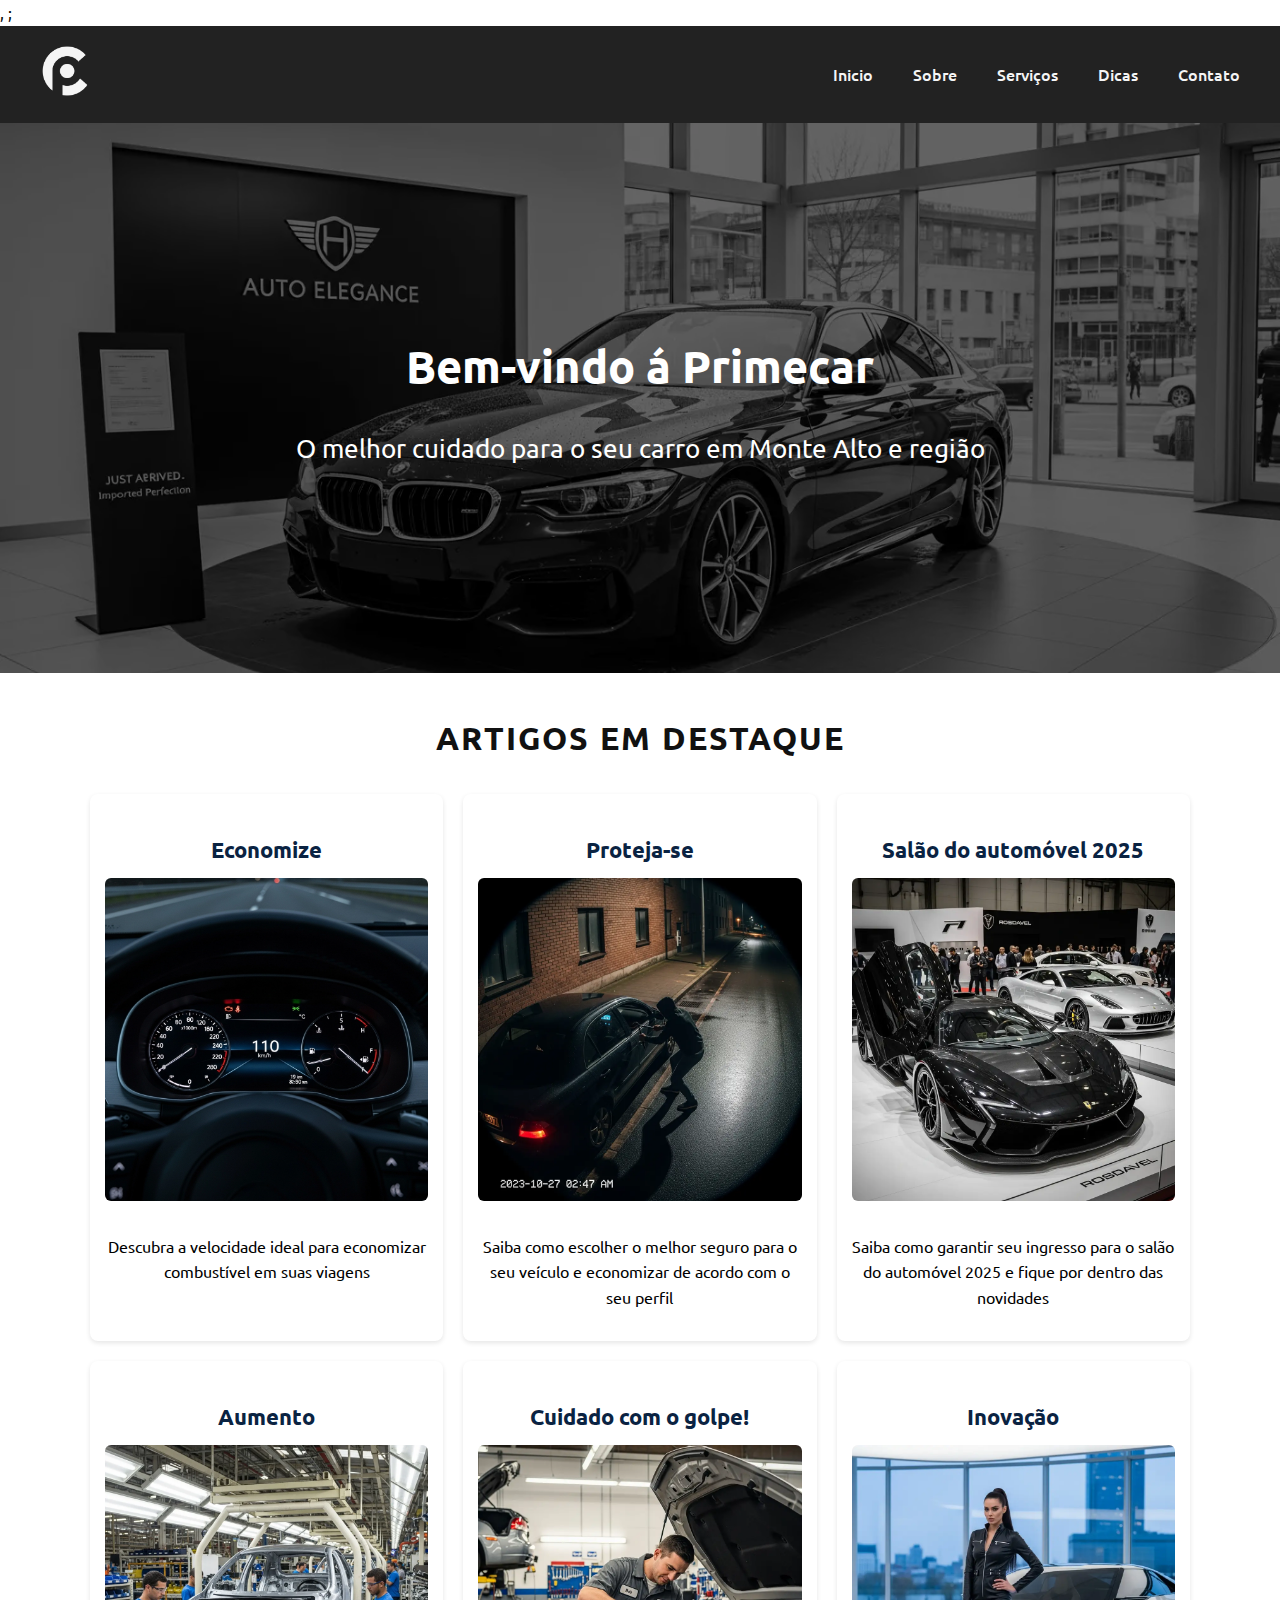
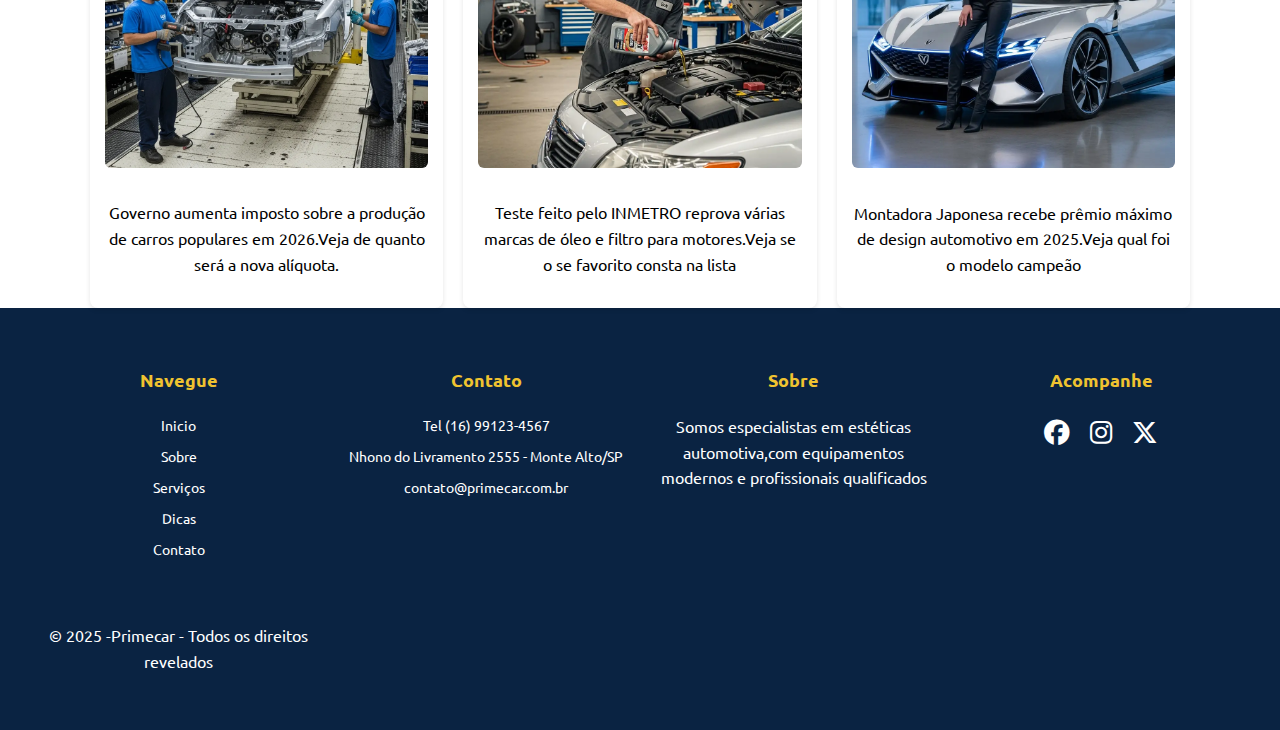
<file: index.html>
<!DOCTYPE HTML>,
<!DOCTYPE html>
<html lang="pt-BR">
<head>
	<meta charset="utf-8">
	<title>Primecar - Centro automotivo</title>
    <!--FOLHAS DE ESTILO-->
   <link rel="stylesheet" type="text/css" href="css/normalize.css">
   <link rel="stylesheet" type="text/css" href="css/style.css">

   <!--FONTES-->
  <link rel="preconnect" href="https://fonts.googleapis.com">
<link rel="preconnect" href="https://fonts.gstatic.com" crossorigin>
<link href="https://fonts.googleapis.com/css2?family=Roboto:ital,wght@0,100..900;1,100..900&family=Ubuntu:ital,wght@0,300;0,400;0,500;0,700;1,300;1,400;1,500;1,700&display=swap" rel="stylesheet">


<!--ICONS-->
<link rel="stylesheet" href="https://cdnjs.cloudflare.com/ajax/libs/font-awesome/6.5.0/css/all.min.css"> ; <!-- Biblioteca de ícones (Facebook, Instagram, etc.) -->


</head>
<body>
   <header class="main-header">
   	  <div class="logo">
   	  <img src="img/logo.png">
      </div>
      <nav class="main-nav">
   	  	<ul>
   	  		<a href="index.html"> <li>Inicio</li> </a>
   	  		<a href="sobre.html"> <li>Sobre</li> </a>
   	  		<a href="serviços.html"> <li> Serviços </li> </a>
   	  		<a href="dicas.html"><li>Dicas</li> </a>
   	  		<a href="contato.html"><li>Contato</li> </a>
   	  	</ul>
   	  </nav>
   </header>
   <main>
   	<section class="banner">
         <div class="banner-overlay"></div>
      <!-- SOBREPOSIÇÃO DA IMAGEM -->
      <div class="banner-content">
         <h1> Bem-vindo á Primecar</h1>
         <p>O melhor cuidado para o seu carro em Monte Alto e região</p>
      </div>
   	</section>
   	<section class="destaques"> <!--INICÍO DA SEÇÃO DE ARTIGOS EM DESTAQUE -->
         <h2>ARTIGOS EM DESTAQUE</h2> <!--SUBTÍTULO DA SEÇÃO DE ARTIGOS -->
         <div class="grid"> <!--LAYOUT EM GRID  PARA ORGANIZAR OS ARTIGO-->
            <article> <!--ARTIGO INDEPENDENTE-->
               <h3>Economize</h3><!--TÍTULO DO ARTIGO-->
               <img src="img/velocimetro.webp" alt="Velocímetro">
               <p>Descubra a velocidade ideal para economizar combustível em suas viagens</p>
            </article>
            <article>
               <h3>Proteja-se</h3>
               <img src="img/seguro.webp" alt="Assalto">
               <p>Saiba como escolher o melhor seguro para o seu veículo e economizar de acordo com o seu perfil</p>
            </article>
            <article>
            <h3>Salão do automóvel 2025 </h3>
            <img src="img/salao.webp" alt="Salão do automóvel">
            <p>Saiba como garantir seu ingresso para o salão do automóvel 2025 e fique por dentro das novidades</p>
         </article>
         <article>
            <h3>Aumento</h3>
            <img src="img/montagem.webp" alt="Montagem de automóvel">
            <p>Governo aumenta imposto sobre a produção de carros populares em 2026.Veja de quanto será a nova alíquota.<p>
        </article>
            <article>
               <h3>Cuidado com o golpe!</h3>
               <img src="img/oleo.webp" alt="óleo">
               <p>Teste feito pelo INMETRO reprova várias marcas de óleo e filtro para motores.Veja se o se favorito consta na lista</p>
            </article>
            <article>
               <h3>Inovação</h3>
               <img src="img/premio.webp" alt="carro japonês">
               <p>Montadora Japonesa recebe prêmio máximo de design automotivo em 2025.Veja qual foi o modelo campeão</p>
           </article>
         </div>
   </section>
   </main>
   <footer class="rodape"> <!--INÍCIO DO RODAPÉ DO SITE-->

      <div class="rodape-container"> <!--CONTAINER DO RODAPÉ PARA ORGANIZAÇÃO-->
      <!--COLUNA 1- NAVEGUE -->

      <div>
         <h3>Navegue</h3>
         <ul>
            <a href="index.html"> <li>Inicio</li> </a>
            <a href="sobre.html"> <li>Sobre</li> </a>
            <a href="serviços.html"> <li> Serviços </li> </a>
            <a href="dicas.html"><li>Dicas</li> </a>
            <a href="cntato.html"><li>Contato</li> </a>
         </ul>
      </div>

      <!--COLUNA 2- CONTATO -->

      <div> 
         <h3>Contato</h3>
         <ul>
            <li>Tel (16) 99123-4567</li>
            <li>Nhono do Livramento 2555 - Monte Alto/SP</li>
            <a href="mailto:contato@primecar.com.br"><li>contato@primecar.com.br</li> </a>
         </ul>
         </div>
         <!--COLUNA 3- SOBRE -->

         <div>
         <h3>Sobre</h3>
         <p>Somos especialistas em estéticas automotiva,com equipamentos modernos e profissionais qualificados </p>
      </div>

   <!--COLUNA 4- ACO -->



      <div>
      <h3>Acompanhe</h3>
      <div class="social-links">
         <a href=""> <i class="fa-brands fa-facebook"></i></a>
         <a href=""> <i class="fa-brands fa-instagram"></i></a>
         <a href=""><i class="fa-brands fa-x-twitter"></i></a>
         
      </div>
   </div>
   <p>&copy; 2025 -Primecar - Todos os direitos revelados</p>
   </div> <!-- FINAL DO CONTAINER DO RODAPÉ-->
   </footer> <!--FIM DO RODAPÉ-->
</body>
</html>
</file>
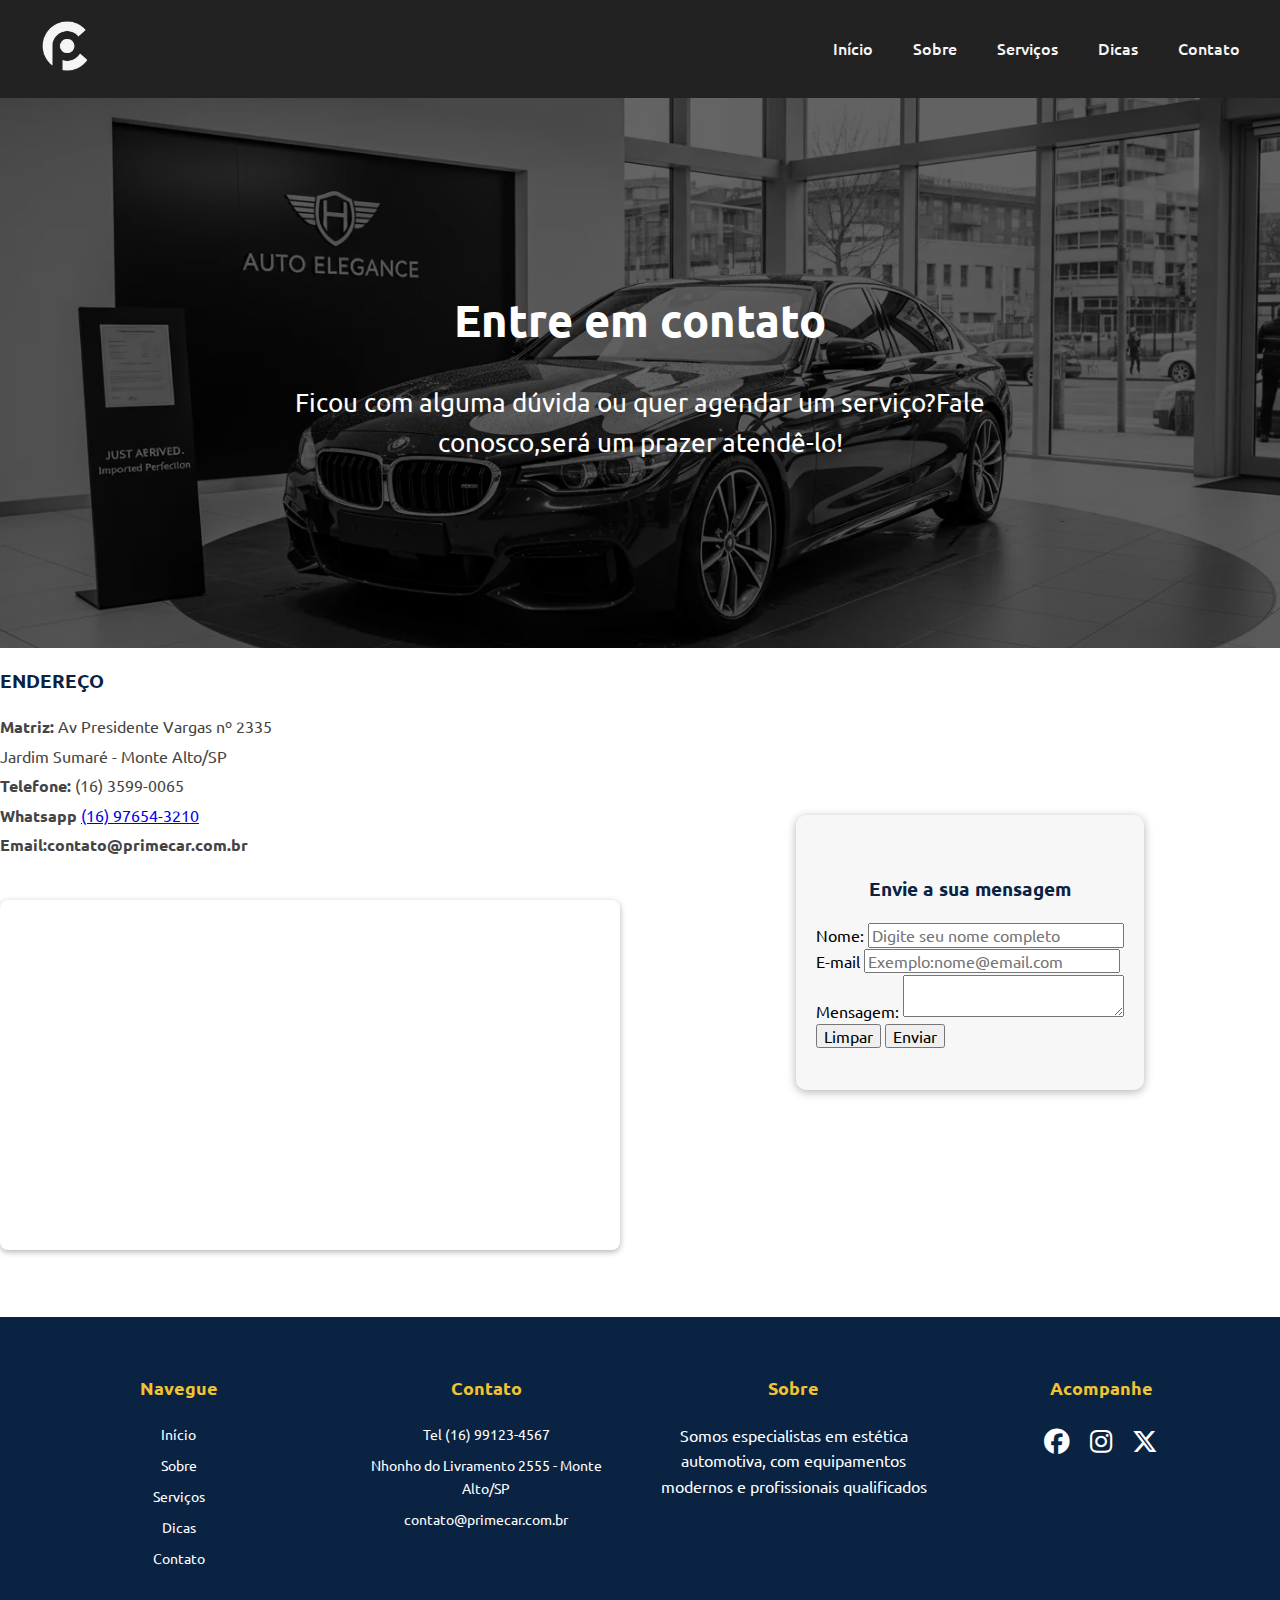
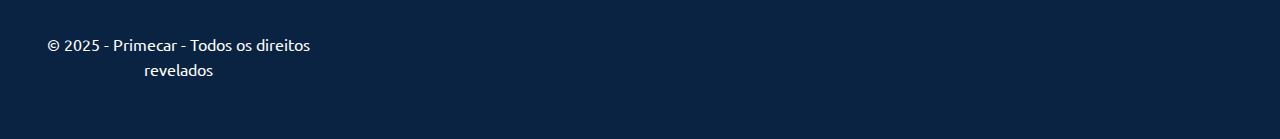
<file: contato.html>
<!DOCTYPE html>
<html lang="pt-BR">
<head>
   <meta charset="utf-8">
   <title>Primecar - Centro automotivo</title>

   <!-- FOLHAS DE ESTILO -->
   <link rel="stylesheet" type="text/css" href="css/normalize.css">
   <link rel="stylesheet" type="text/css" href="css/style.css">

   <!-- FONTES -->
   <link rel="preconnect" href="https://fonts.googleapis.com">
   <link rel="preconnect" href="https://fonts.gstatic.com" crossorigin>
   <link href="https://fonts.googleapis.com/css2?family=Roboto:ital,wght@0,100..900;1,100..900&family=Ubuntu:ital,wght@0,300;0,400;0,500;0,700;1,300;1,400;1,500;1,700&display=swap" rel="stylesheet">

   <!-- ICONES -->
<link rel="stylesheet" href="https://cdnjs.cloudflare.com/ajax/libs/font-awesome/6.5.0/css/all.min.css"&gt; >
<script src="./js/script.js" defer></script>
<script src="./js/Mensagem.JS" defer></script>

</head>
<body>
   <header class="main-header">
      <div class="logo"> 
         <img src="img/logo.png">
      </div>
      <nav class="main-nav"> 
         <ul>
            <a href="index.html"> <li>Início</li> </a>
            <a href="sobre.html"> <li>Sobre</li> </a>
            <a href="servicos.html"> <li>Serviços</li> </a>
            <a href="dicas.html"> <li>Dicas</li> </a>
            <a href="contatos.html"> <li>Contato</li> </a>
         </ul>
      </nav>
   </header>
   <main>
      <section class="banner">
         <div class="banner-overlay"></div> <!--SOBREPOSIÇÃO ESCURA POR CIMA DA IMAGEM-->
         <div class="banner-content">
            <h1>Entre em contato</h1>
         <p>Ficou com alguma dúvida ou quer agendar um serviço?Fale conosco,será um prazer atendê-lo!</p>
         </div>
      </section>
      <!--SEÇÃO PRINCIPAL DA PÁGINA CONTATO-->
      <section class="contato"> <!--BLOCO DE INFORMAÇÕES E MAPA-->
         <div class="contato-info">
            <!--TEEXTO COM ENDEREÇO E INFORMAÇÕES-->
            <div class="contato-texto">
               <h3>ENDEREÇO</h3>
               <p>
                  <strong>Matriz:</strong> Av Presidente Vargas nº 2335 <br>
                  Jardim Sumaré - Monte Alto/SP <br>
                  <strong>Telefone:</strong> (16) 3599-0065 <br>
                  <strong>Whatsapp</strong>
                  <a href="https://wa.me/5516976543210">
                  (16) 97654-3210 </a> <br>
                  <strong>Email:contato@primecar.com.br</strong>
               </p>
               <!--Mapa do Google Maps incorporado -->
               <div class="contato-mapa">
                  <iframe src="https://www.google.com/maps/embed?pb=!1m18!1m12!1m3!1d3718.409644989557!2d-48.50225088890672!3d-21.255246380369893!2m3!1f0!2f0!3f0!3m2!1i1024!2i768!4f13.1!3m3!1m2!1s0x94b94422eacdba91%3A0xb581c938f8820822!2sServi%C3%A7o%20Social%20da%20Ind%C3%BAstria%20-%20SESI%20227!5e0!3m2!1spt-BR!2sbr!4v1759835411081!5m2!1spt-BR!2sbr" width="600" height="450" style="border:0;" allowfullscreen="" loading="lazy" referrerpolicy="no-referrer-when-downgrade"></iframe>
            </div>
         </div>

         <!--formulário de contato-->
         <div class="formulario-contato">
            <h3>Envie a sua mensagem</h3>
            <!--FORMULÁRIO DE CONTATO-->
            <form action="" method=""> 
            <!--action: destino de envio das informações do formulário.

             Method: Forma de envio das informações. Pode ser Get ou POST.

            GET: Envia as informações pela própria URL.Os valores ficam visíveis na barra de endereços.
            Usado em formulários de pesquisa,filtro de produtos ou páginas de listagem,como por exemplo "buscar carro por modelo."

            POST:Envia as informações por dentro do corpo e da requisição não aparecendo na barra de endereço ou na URL. Usado em formulários de contato,Login,cadastros e etc.
             -->
             <!--Grupo de campo para nome-->
             <div class="form-grupo"> 
               <label for="nome">Nome:</label>
               <input type="text" name="nome" id="nome" placeholder="Digite seu nome completo" required>
             </div>
             <!--Grupo de campo para e-mail-->
               <div class="form-grupo">
                  <label for="email">E-mail</label>
                  <input type="email" name="email" id="email"
                  placeholder= "Exemplo:nome@email.com" required>
               </div>

               <!--Campo de mensagem-->
               <div class="form-grupo">
                  <label for="mensagem">Mensagem:</label>
                  <textarea id="mensagem" name="mensagem" placeholder="Digite a sua mensagem..."> </textarea>
         </div>

         <!--Botão de Envio-->
           <button type="reset" class="btn-reset"> Limpar </button>
         <button type="submit" class="btn-enviar"> Enviar </button>
      </form>
   </div>
      </section>
   </main>
   
   <footer class="rodape"> <!--INICIO DO RODAPÉ DO SITE-->
      <div class="rodape-container"> <!--CONTAINER DO RODAPÉ PARA ORGANIZAÇÃO-->

         <!--COLUNA 1 - NAVEGUE-->

      <div>
         <h3>Navegue</h3>
         <ul>
            <a href="index.html"> <li>Início</li> </a>
            <a href="sobre.html"> <li>Sobre</li> </a>
            <a href="servicos.html"> <li>Serviços</li> </a>
            <a href="dicas.html"> <li>Dicas</li> </a>
            <a href="contatos.html"> <li>Contato</li> </a>
         </ul>
      </div>

      <!--COLUNA 2 - CONTATO-->

      <div>
         <h3>Contato</h3>
         <ul>
            <li>Tel (16) 99123-4567</li>
            <li>Nhonho do Livramento 2555 - Monte Alto/SP</li>
            <a href="mailto:contato@primecar.com.br"><li>contato@primecar.com.br</li> </a>
         </ul>
      </div>

      <!--COLUNA 3 - SOBRE-->

      <div>
         <h3>Sobre</h3>
         <p>Somos especialistas em estética automotiva, com equipamentos modernos e profissionais qualificados</p>
      </div>

      <!--COLUNA 4 - ACOMPANHE-->

      <div>
         <h3>Acompanhe</h3>
         <div class="social-links">
            <a href=""> <i class="fa-brands fa-facebook"> </i> </a>
            <a href=""><i class="fa-brands fa-instagram"></i></a>
            <a href=""><i class="fa-brands fa-x-twitter"></i></a>
         </div>
      </div>
      <p>&copy; 2025 - Primecar - Todos os direitos revelados</p>
   </div>
   </footer>
</body>
</html>
</file>
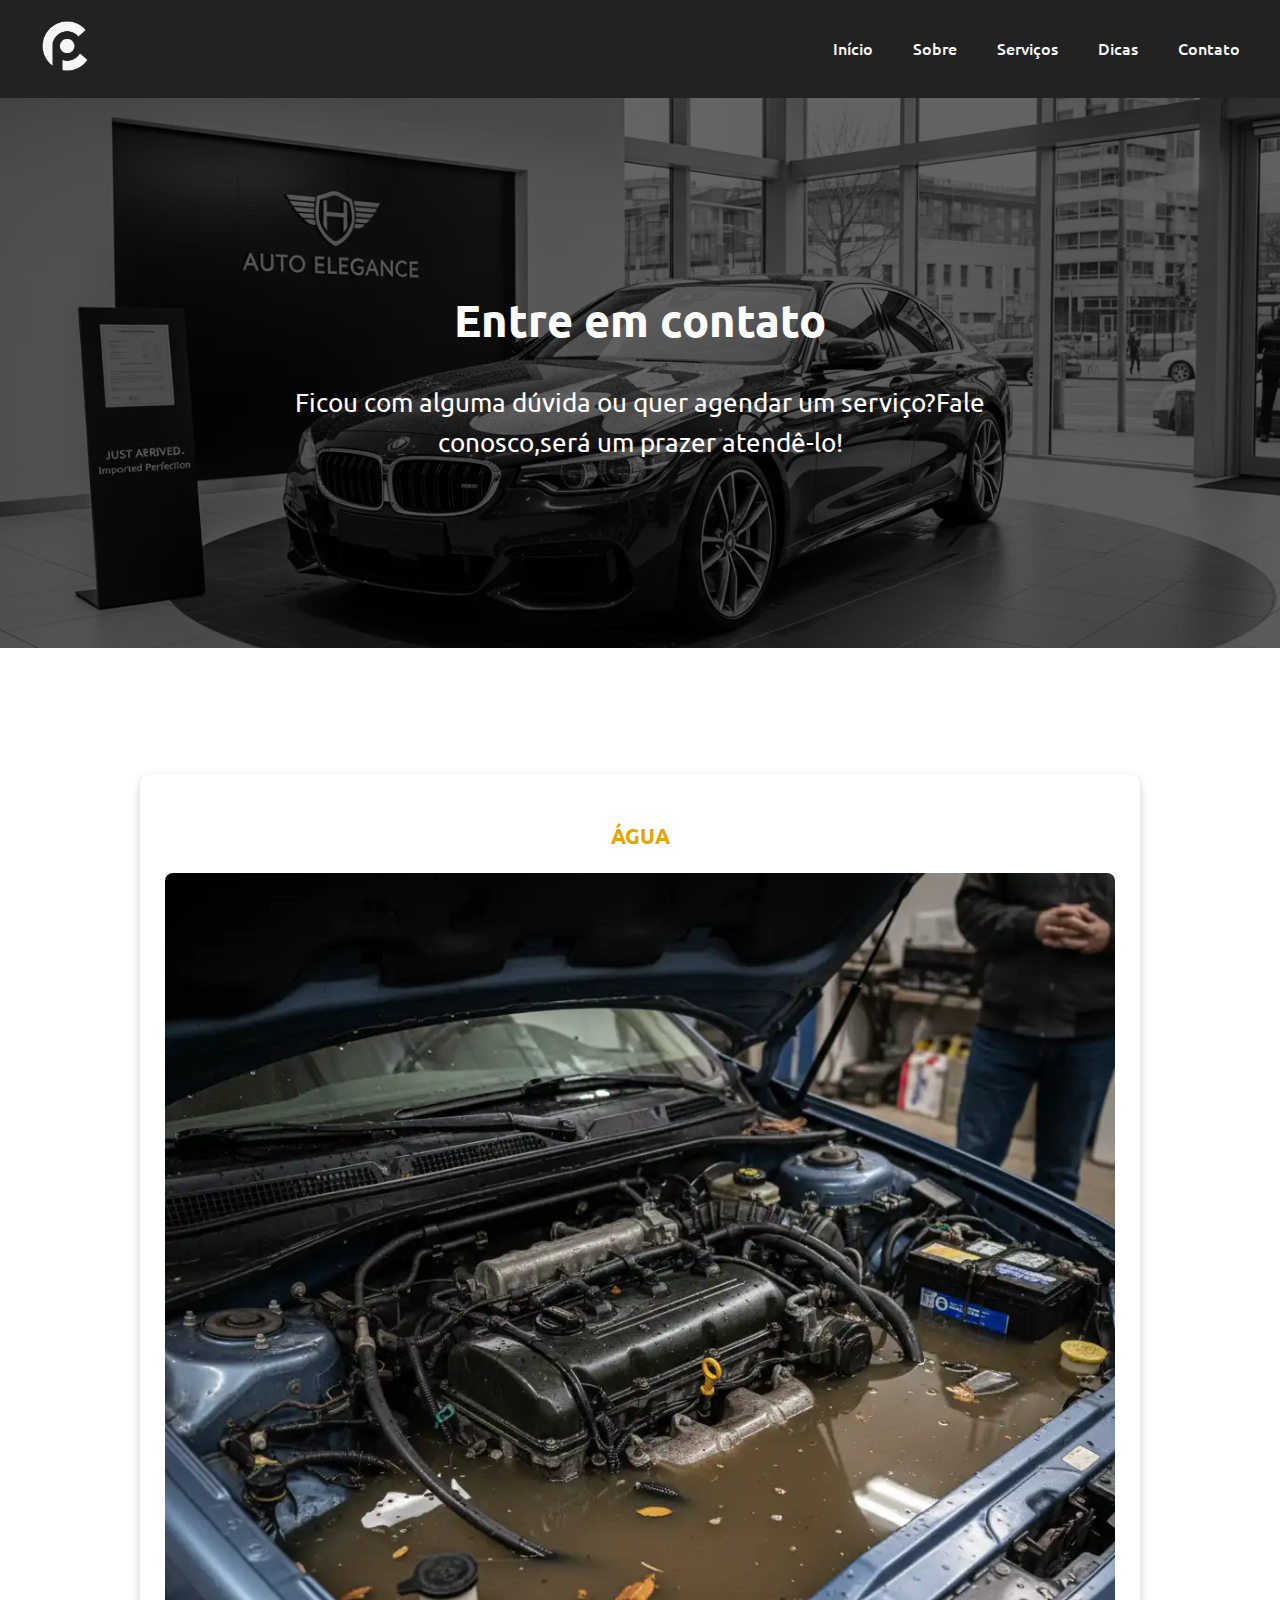
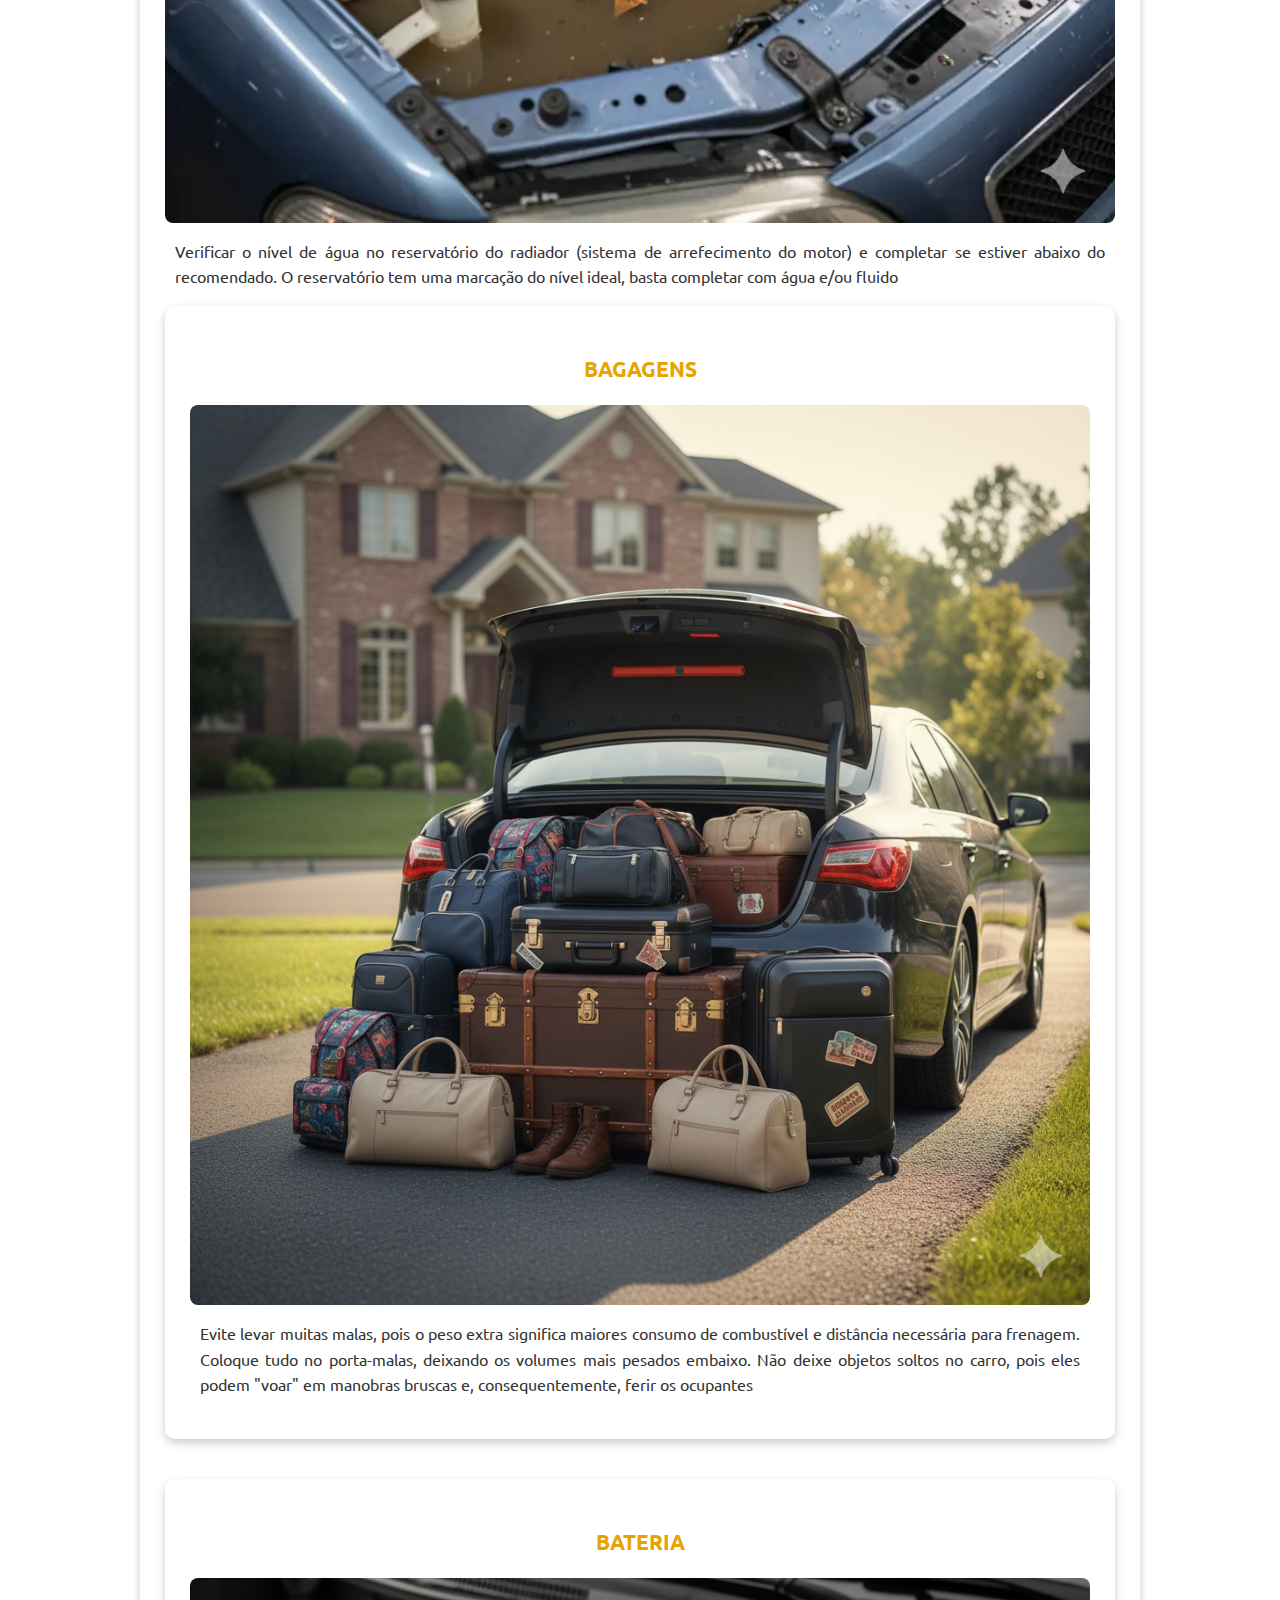
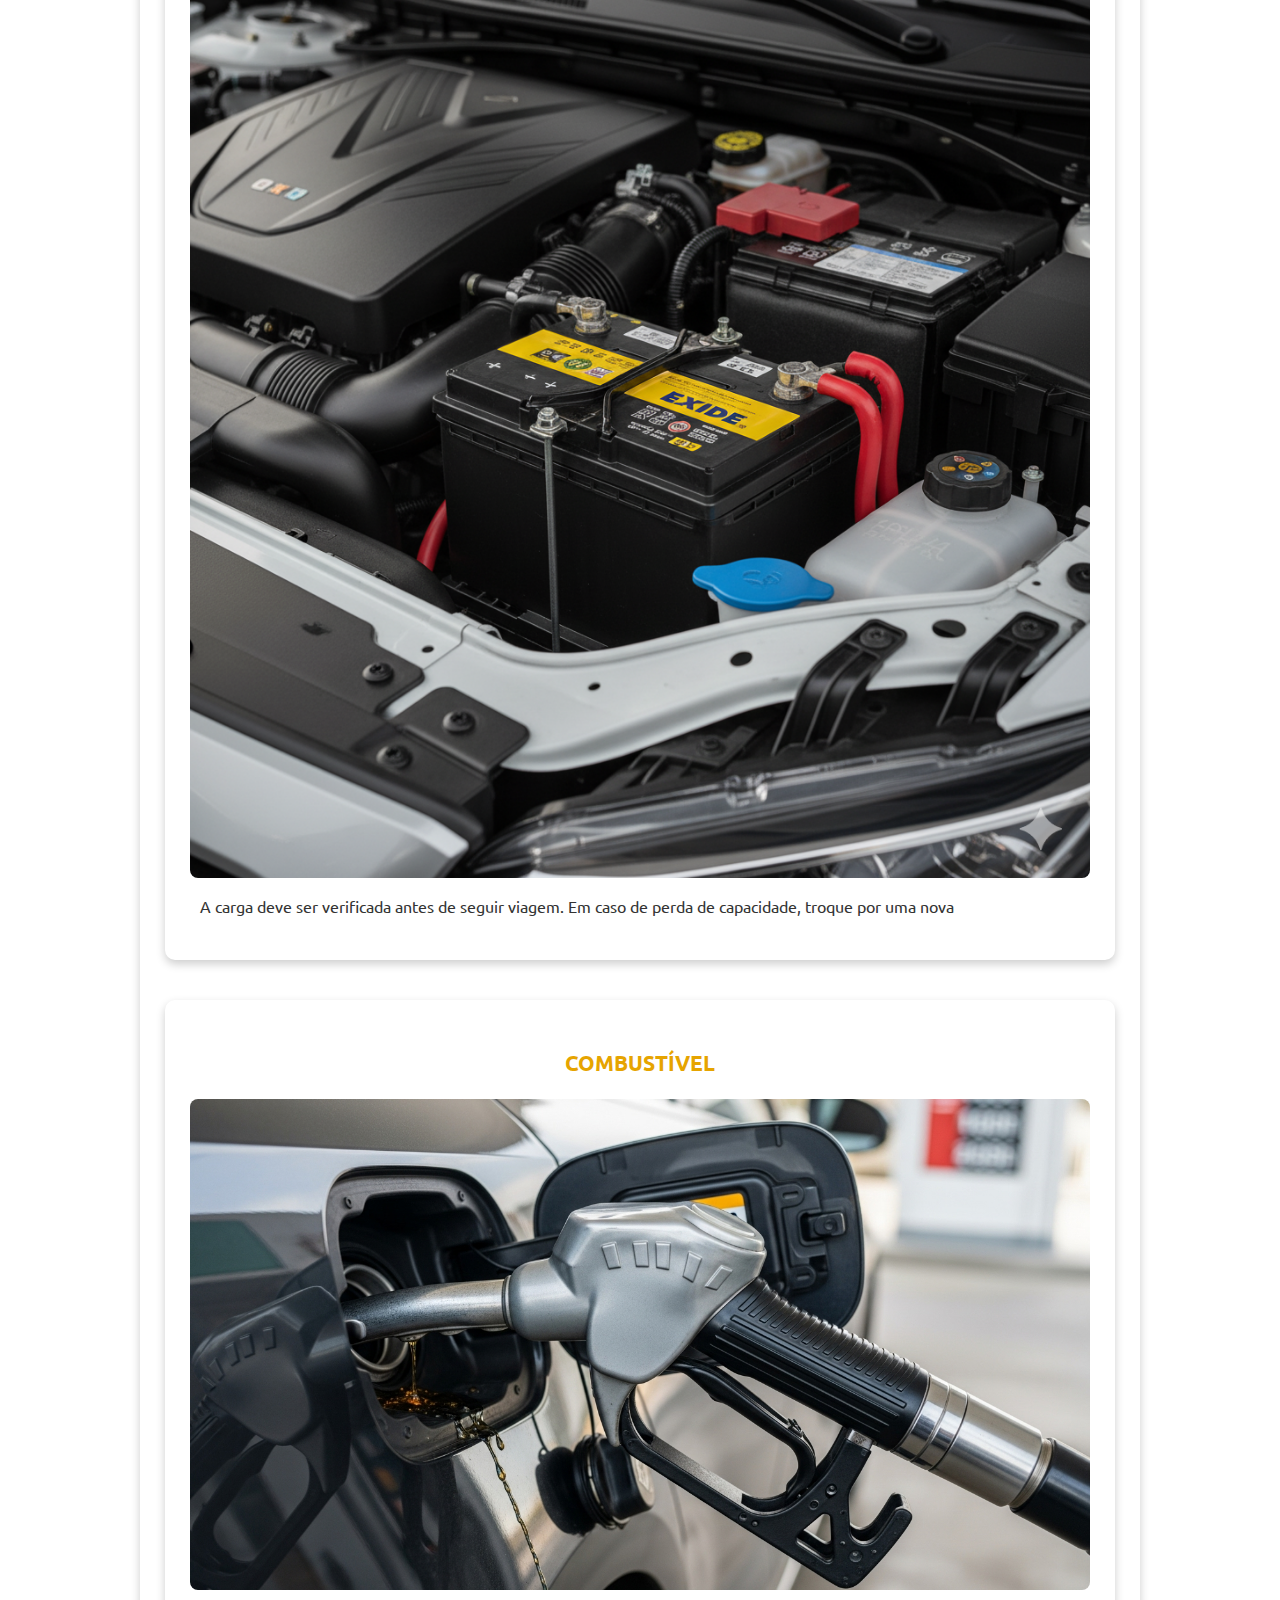
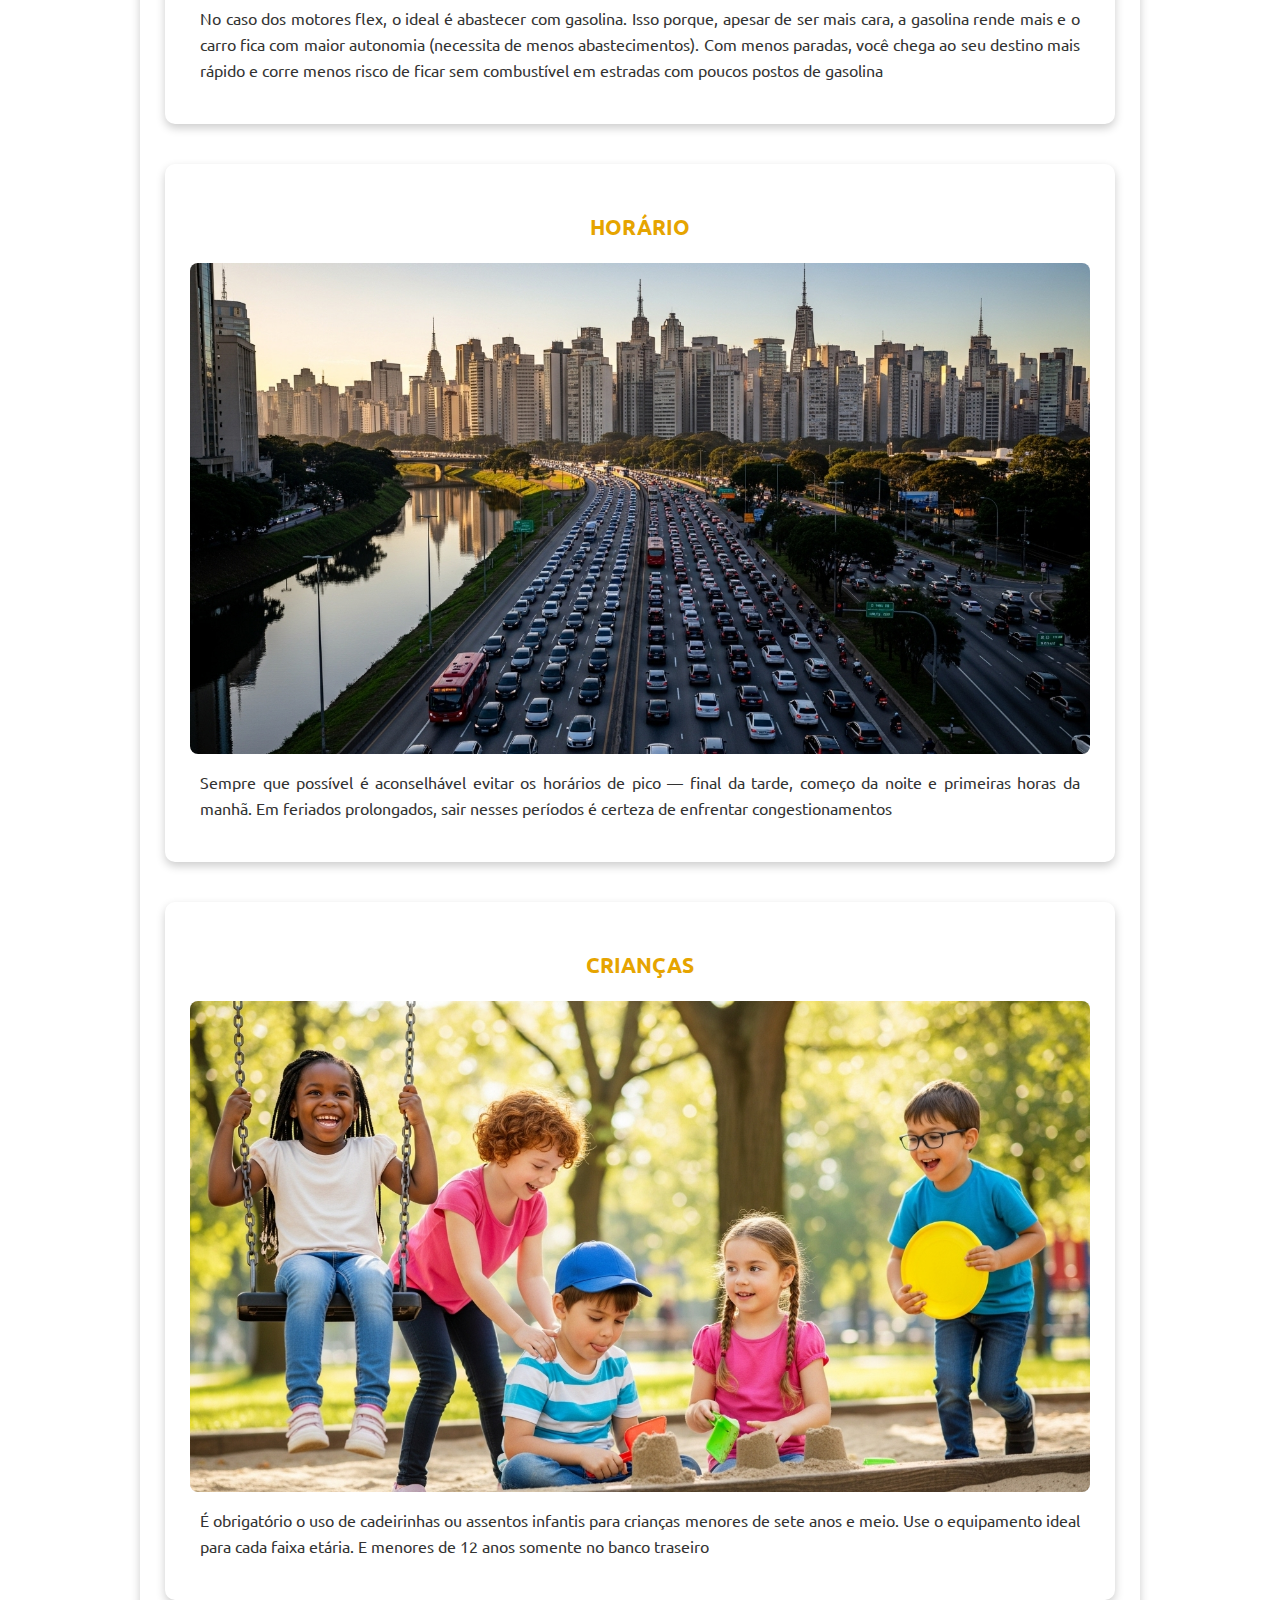
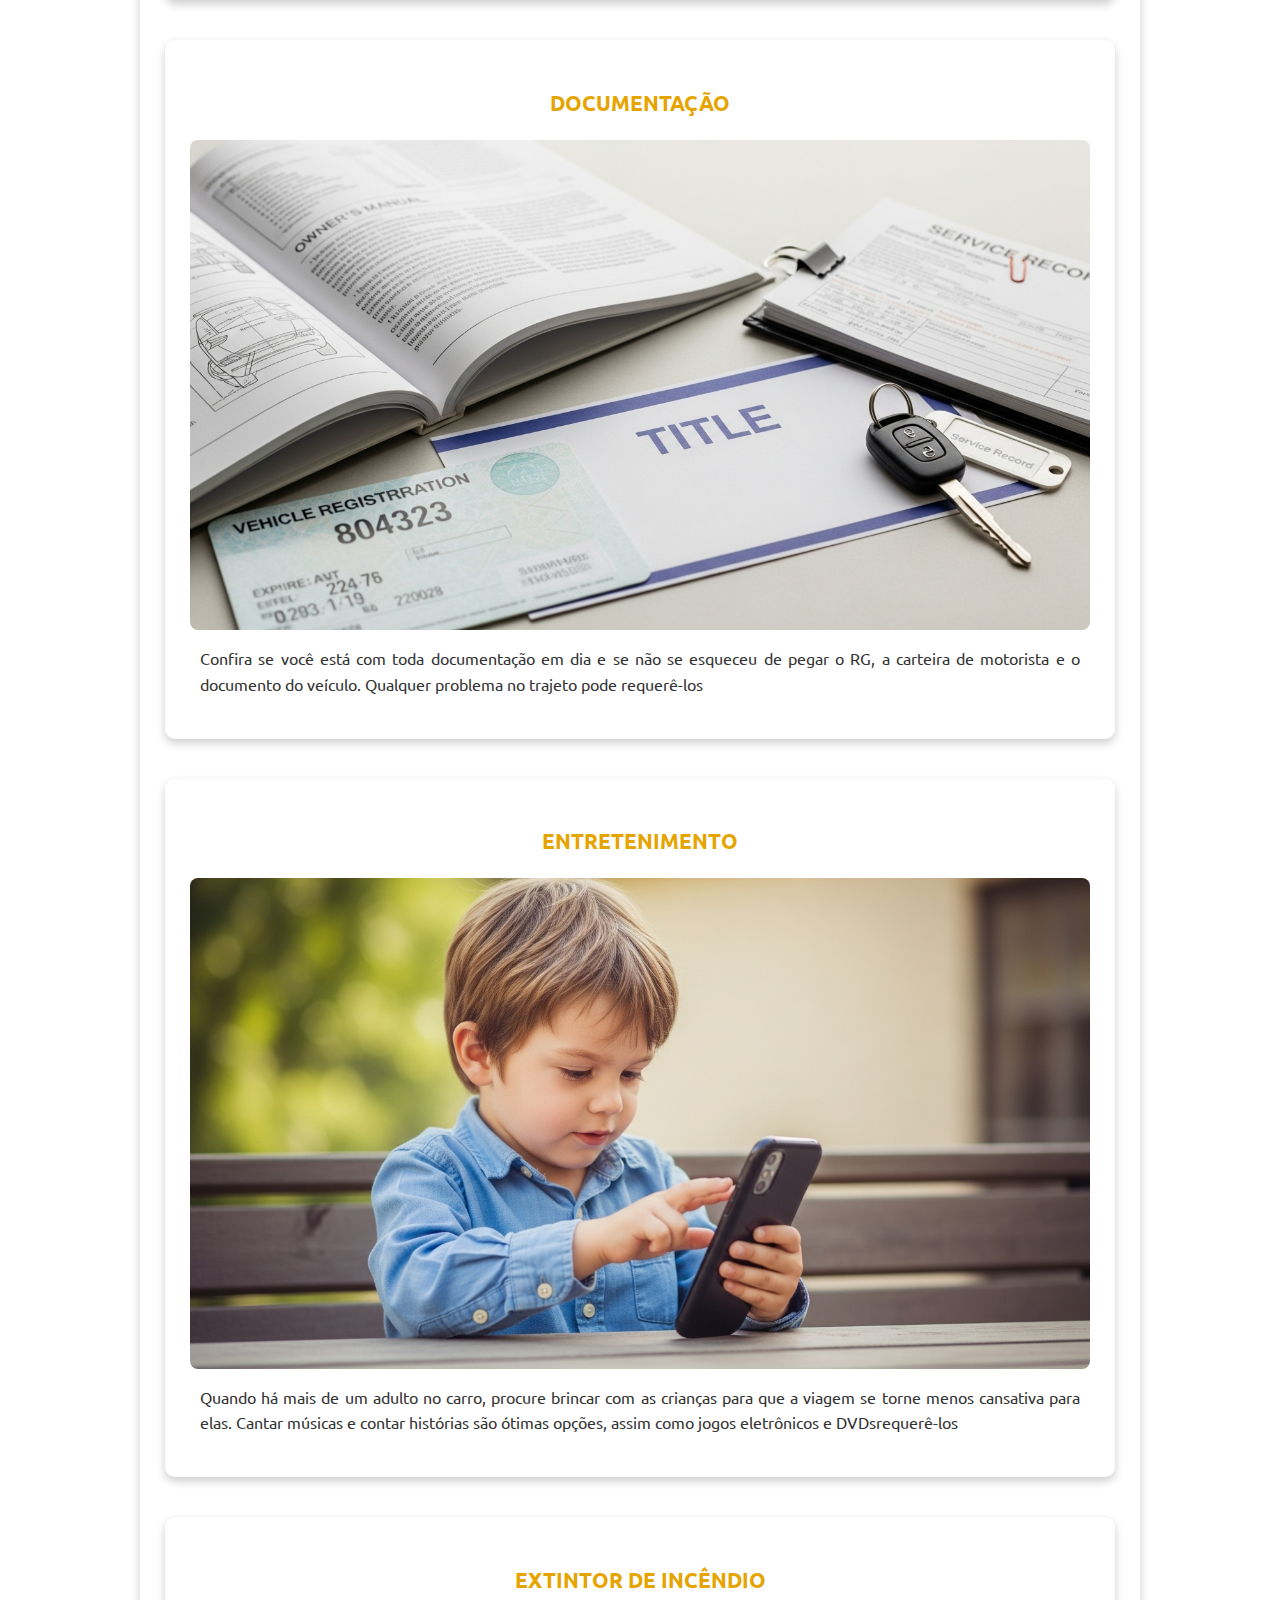
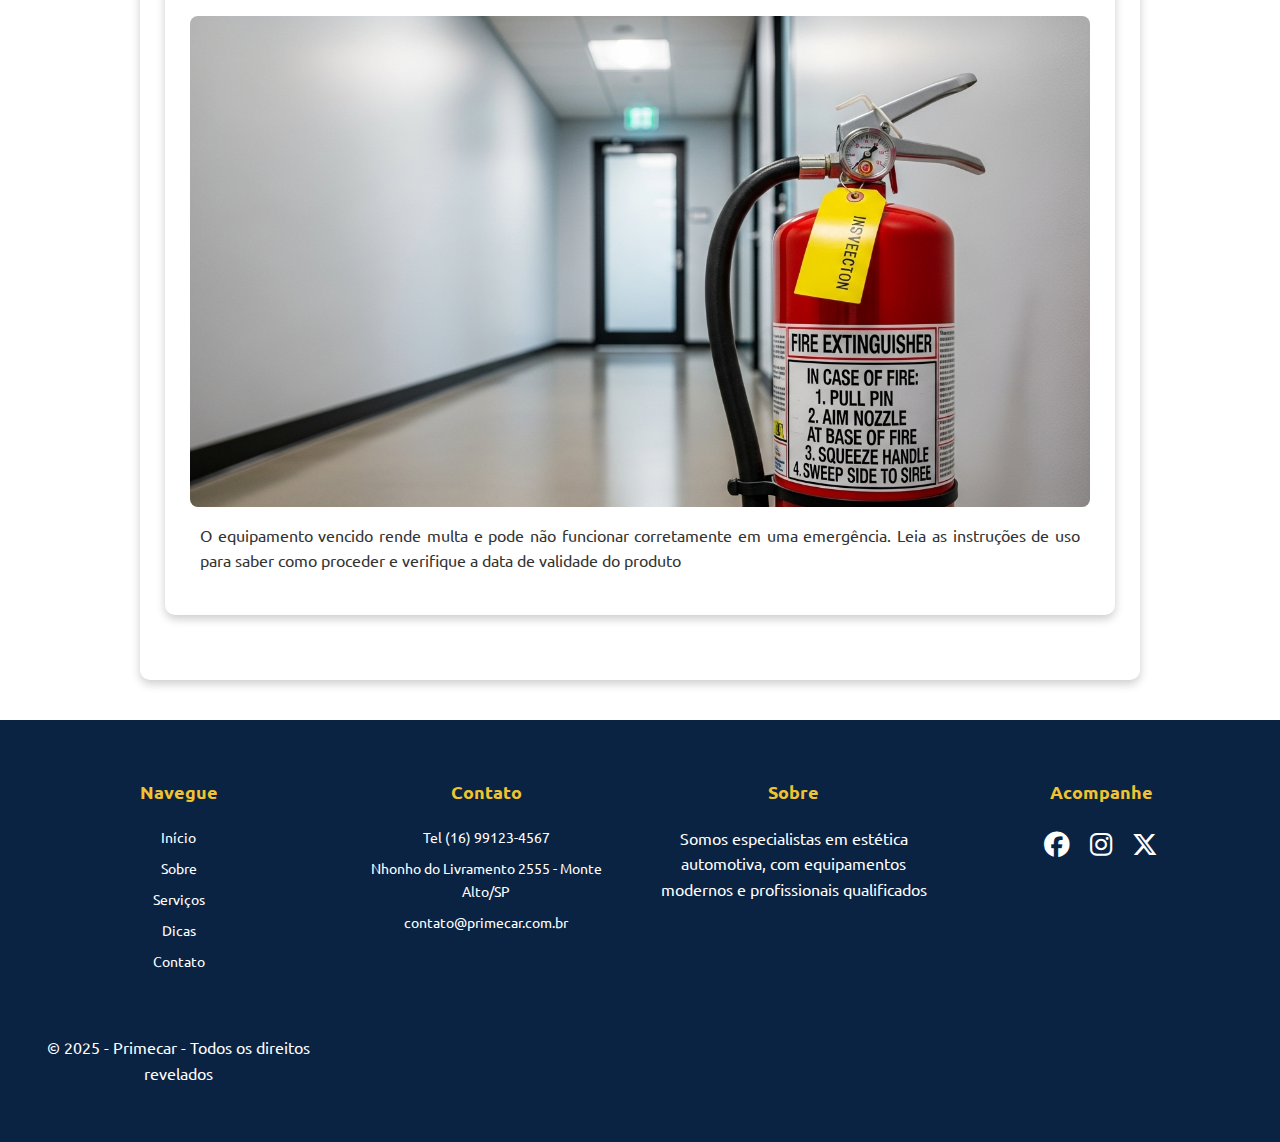
<file: dicas.html>
<!DOCTYPE html>
<html lang="pt-BR">
<head>
   <meta charset="utf-8">
   <title>Primecar - Centro automotivo</title>

   <!-- FOLHAS DE ESTILO -->
   <link rel="stylesheet" type="text/css" href="css/normalize.css">
   <link rel="stylesheet" type="text/css" href="css/style.css">

   <!-- FONTES -->
   <link rel="preconnect" href="https://fonts.googleapis.com">
   <link rel="preconnect" href="https://fonts.gstatic.com" crossorigin>
   <link href="https://fonts.googleapis.com/css2?family=Roboto:ital,wght@0,100..900;1,100..900&family=Ubuntu:ital,wght@0,300;0,400;0,500;0,700;1,300;1,400;1,500;1,700&display=swap" rel="stylesheet">

   <!-- ICONES -->
<link rel="stylesheet" href="https://cdnjs.cloudflare.com/ajax/libs/font-awesome/6.5.0/css/all.min.css"&gt; >

</head>
<body>
   <header class="main-header">
      <div class="logo"> 
         <img src="img/logo.png">
      </div>
      <nav class="main-nav"> 
         <ul>
            <a href="index.html"> <li>Início</li> </a>
            <a href="sobre.html"> <li>Sobre</li> </a>
            <a href="servicos.html"> <li>Serviços</li> </a>
            <a href="dicas.html"> <li>Dicas</li> </a>
            <a href="contatos.html"> <li>Contato</li> </a>
         </ul>
      </nav>
   </header>
   <main>
      <section class="banner">
         <div class="banner-overlay"></div> <!--SOBREPOSIÇÃO ESCURA POR CIMA DA IMAGEM-->
         <div class="banner-content">
            <h1>Entre em contato</h1>
         <p>Ficou com alguma dúvida ou quer agendar um serviço?Fale conosco,será um prazer atendê-lo!</p>
         </div>
      </section>

      <!--Dicas-->
      <div class="dicas-container">
      <h2>Dicas</h2>
     <article>
            
            <h3>ÁGUA</h3> 
            <img src="img/agua.webp" alt="água do veículo">
            <p>Verificar o nível de água no reservatório do radiador (sistema de arrefecimento do motor) e completar se estiver abaixo do recomendado. O reservatório tem uma marcação do nível ideal, basta completar com água e/ou fluido</p>
            <article>

            <h3>BAGAGENS</h3> <!--BAGAGENS -->
            <img src="img/bagagem.png" alt="bagagens do veículo">
            <p>Evite levar muitas malas, pois o peso extra significa maiores consumo de combustível e distância necessária para frenagem. Coloque tudo no porta-malas, deixando os volumes mais pesados embaixo. Não deixe objetos soltos no carro, pois eles podem "voar" em manobras bruscas e, consequentemente, ferir os ocupantes</p>
         </article>

         <article>
            <h3>BATERIA</h3> 
            <img src="img/bateria.png" alt="bateria de carro">
            <p>A carga deve ser verificada antes de seguir viagem. Em caso de perda de capacidade, troque por uma nova </p>
         </article>

         <article>
            <h3>COMBUSTÍVEL</h3>
            <img src="img/combustivel.jpeg" alt="combustível de carro">
            <p>No caso dos motores flex, o ideal é abastecer com gasolina. Isso porque, apesar de ser mais cara, a gasolina rende mais e o carro fica com maior autonomia (necessita de menos abastecimentos). Com menos paradas, você chega ao seu destino mais rápido e corre menos risco de ficar sem combustível em estradas com poucos postos de gasolina</p>
         </article>


         <article>
            <h3>HORÁRIO</h3>
            <img src="img/horario.jpeg" alt="horário de trânsitor">
            <p>Sempre que possível é aconselhável evitar os horários de pico — final da tarde, começo da noite e primeiras horas da manhã. Em feriados prolongados, sair nesses períodos é certeza de enfrentar congestionamentos</p>
         </article>


         <article>
             <h3>CRIANÇAS</h3>
            <img src="img/criancas.jpeg" alt="crianças ">
            <p>É obrigatório o uso de cadeirinhas ou assentos infantis para crianças menores de sete anos e meio. Use o equipamento ideal para cada faixa etária. E menores de 12 anos somente no banco traseiro</p>
         </article>

         <article>
             <h3>DOCUMENTAÇÃO</h3>
            <img src="img/documentacao.jpeg" alt="alinhamento Primecar">
            <p> Confira se você está com toda documentação em dia e se não se esqueceu de pegar o RG, a carteira de motorista e o documento do veículo. Qualquer problema no trajeto pode requerê-los</p>
         </article>


         <article>
             <h3>ENTRETENIMENTO</h3>
            <img src="img/entretenimentoa.jpeg" alt="alinhamento Primecar">
            <p>Quando há mais de um adulto no carro, procure brincar com as crianças para que a viagem se torne menos cansativa para elas. Cantar músicas e contar histórias são ótimas opções, assim como jogos eletrônicos e DVDsrequerê-los</p>
         </article>

         <article>
            <h3>EXTINTOR DE INCÊNDIO</h3>
            <img src="img/extintor.jpeg" alt="alinhamento Primecar">
            <p> O equipamento vencido rende multa e pode não funcionar corretamente em uma emergência. Leia as instruções de uso para saber como proceder e verifique a data de validade do produto</p>
         </article>

   </main>
   
   <footer class="rodape"> <!--INICIO DO RODAPÉ DO SITE-->
      <div class="rodape-container"> <!--CONTAINER DO RODAPÉ PARA ORGANIZAÇÃO-->

         <!--COLUNA 1 - NAVEGUE-->

      <div>
         <h3>Navegue</h3>
         <ul>
            <a href="index.html"> <li>Início</li> </a>
            <a href="sobre.html"> <li>Sobre</li> </a>
            <a href="servicos.html"> <li>Serviços</li> </a>
            <a href="dicas.html"> <li>Dicas</li> </a>
            <a href="contatos.html"> <li>Contato</li> </a>
         </ul>
      </div>

      <!--COLUNA 2 - CONTATO-->

      <div>
         <h3>Contato</h3>
         <ul>
            <li>Tel (16) 99123-4567</li>
            <li>Nhonho do Livramento 2555 - Monte Alto/SP</li>
            <a href="mailto:contato@primecar.com.br"><li>contato@primecar.com.br</li> </a>
         </ul>
      </div>

      <!--COLUNA 3 - SOBRE-->

      <div>
         <h3>Sobre</h3>
         <p>Somos especialistas em estética automotiva, com equipamentos modernos e profissionais qualificados</p>
      </div>

      <!--COLUNA 4 - ACOMPANHE-->

      <div>
         <h3>Acompanhe</h3>
         <div class="social-links">
            <a href=""> <i class="fa-brands fa-facebook"> </i> </a>
            <a href=""><i class="fa-brands fa-instagram"></i></a>
            <a href=""><i class="fa-brands fa-x-twitter"></i></a>
         </div>
      </div>
      <p>&copy; 2025 - Primecar - Todos os direitos revelados</p>
   </div>
   </footer>
</body>
</html>
</file>
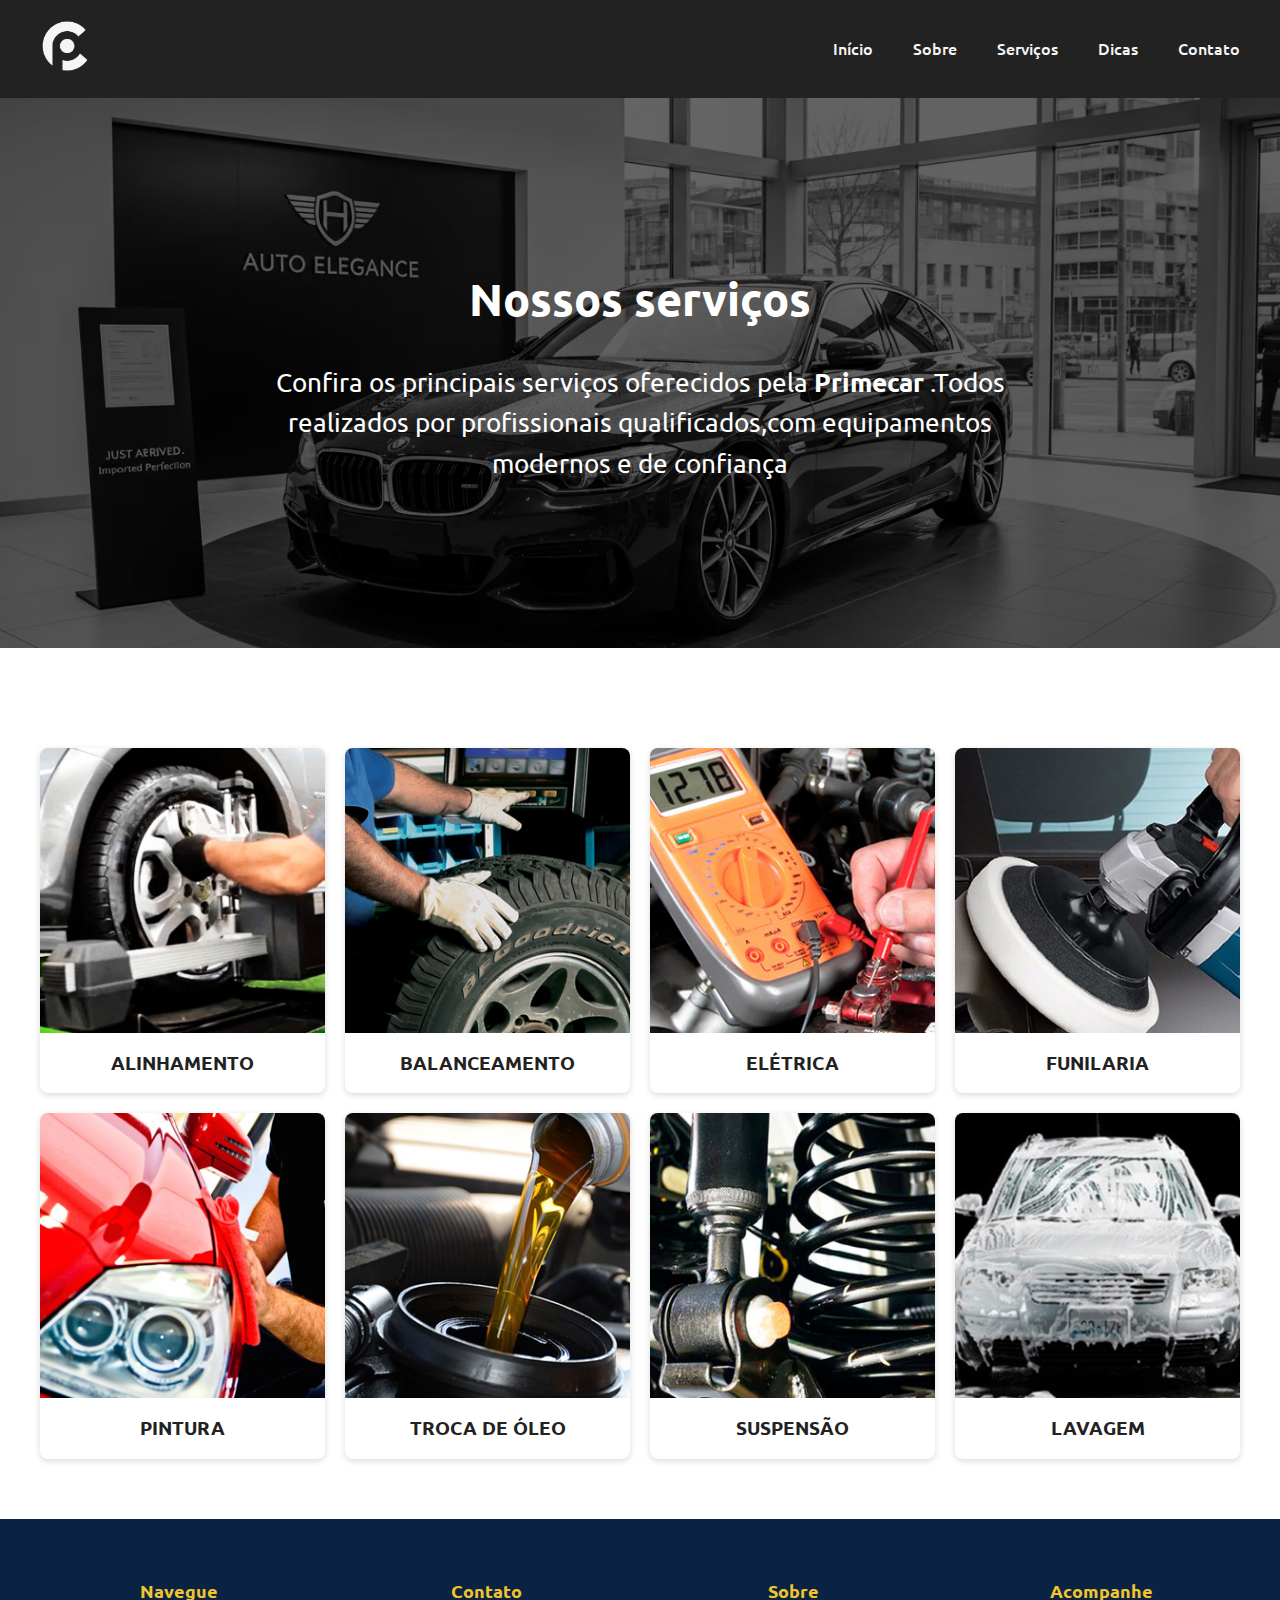
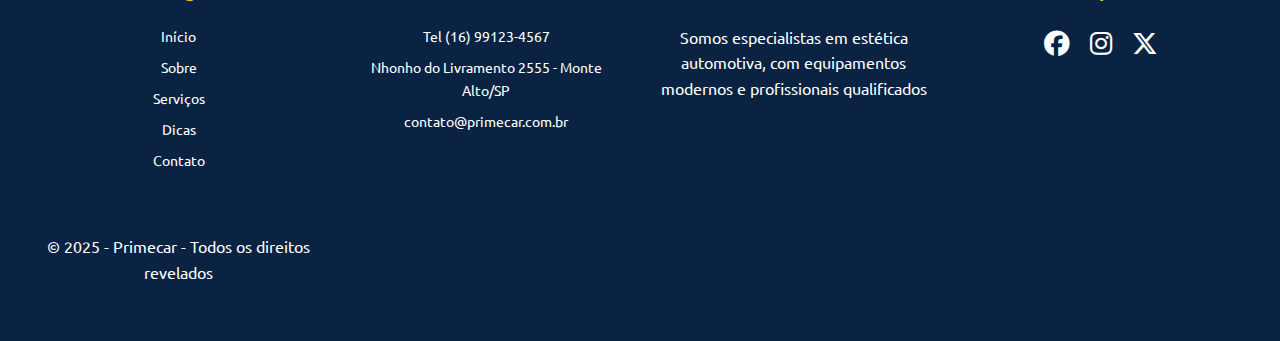
<file: servicos.html>
<!DOCTYPE html>
<html lang="pt-BR">
<head>
   <meta charset="utf-8">
   <title>Primecar - Centro automotivo</title>

   <!-- FOLHAS DE ESTILO -->
   <link rel="stylesheet" type="text/css" href="css/normalize.css">
   <link rel="stylesheet" type="text/css" href="css/style.css">

   <!-- FONTES -->
   <link rel="preconnect" href="https://fonts.googleapis.com">
   <link rel="preconnect" href="https://fonts.gstatic.com" crossorigin>
   <link href="https://fonts.googleapis.com/css2?family=Roboto:ital,wght@0,100..900;1,100..900&family=Ubuntu:ital,wght@0,300;0,400;0,500;0,700;1,300;1,400;1,500;1,700&display=swap" rel="stylesheet">

   <!-- ICONES -->
<link rel="stylesheet" href="https://cdnjs.cloudflare.com/ajax/libs/font-awesome/6.5.0/css/all.min.css"&gt; 

</head>
<body>
   <header class="main-header">
      <div class="logo"> 
         <img src="img/logo.png">
      </div>
      <nav class="main-nav"> 
         <ul>
            <a href="index.html"> <li>Início</li> </a>
            <a href="sobre.html"> <li>Sobre</li> </a>
            <a href="servicos.html"> <li>Serviços</li> </a>
            <a href="dicas.html"> <li>Dicas</li> </a>
            <a href="contatos.html"> <li>Contato</li> </a>
         </ul>
      </nav>
   </header>
   <main>
      <section class="banner">
         <div class="banner-overlay"></div> <!--SOBREPOSIÇÃO ESCURA POR CIMA DA IMAGEM-->
         <div class="banner-content">
            <h1>Nossos serviços</h1>
         <p>Confira os principais serviços oferecidos pela <strong> Primecar </strong>.Todos realizados por profissionais qualificados,com equipamentos modernos e de confiança</p>
         </div>
      </section>
      <!--GALERIA DE SERVIÇOS--->
      <section class="servicos">
         <h2></h2>
      <div class="servicos-grid">
         <article>
            <img src="img/ali.jpg" alt="alinhamento Primecar">
            <h3>ALINHAMENTO</h3>
         </article>

         <article>
            <img src="img/balanceamento.jpg" alt="alinhamento Primecar">
            <h3>BALANCEAMENTO</h3>
         </article>

         <article>
            <img src="img/eletrica.jpg" alt="elétrica Primecar">
            <h3>ELÉTRICA</h3>
         </article>
         <article>
            <img src="img/funilaria.jpg" alt="funilaria Primecar">
            <h3>FUNILARIA</h3>
         </article>
         <article>
            <img src="img/pintura.jpg" alt="pintura Primecar">
            <h3>PINTURA</h3>
         </article>
         <article>
            <img src="img/oleo.jpg" alt="troca de óleo Primecar">
            <h3>TROCA DE ÓLEO</h3>
         </article>
         <article>
            <img src="img/suspensao.jpg" alt="suspensão Primecar">
            <h3>SUSPENSÃO</h3>
         </article>
         <article>
         <img src="img/lavagem.jpg" alt="lavagem automotiva Primecar">
         <h3>LAVAGEM</h3>
      </article>
      </div>
      </section>
   </main>
   <footer class="rodape"> <!--INICIO DO RODAPÉ DO SITE-->
      <div class="rodape-container"> <!--CONTAINER DO RODAPÉ PARA ORGANIZAÇÃO-->

         <!--COLUNA 1 - NAVEGUE-->

      <div>
         <h3>Navegue</h3>
         <ul>
            <a href="index.html"> <li>Início</li> </a>
            <a href="sobre.html"> <li>Sobre</li> </a>
            <a href="servicos.html"> <li>Serviços</li> </a>
            <a href="dicas.html"> <li>Dicas</li> </a>
            <a href="contatos.html"> <li>Contato</li> </a>
         </ul>
      </div>

      <!--COLUNA 2 - CONTATO-->

      <div>
         <h3>Contato</h3>
         <ul>
            <li>Tel (16) 99123-4567</li>
            <li>Nhonho do Livramento 2555 - Monte Alto/SP</li>
            <a href="mailto:contato@primecar.com.br"><li>contato@primecar.com.br</li> </a>
         </ul>
      </div>

      <!--COLUNA 3 - SOBRE-->

      <div>
         <h3>Sobre</h3>
         <p>Somos especialistas em estética automotiva, com equipamentos modernos e profissionais qualificados</p>
      </div>

      <!--COLUNA 4 - ACOMPANHE-->

      <div>
         <h3>Acompanhe</h3>
         <div class="social-links">
            <a href=""> <i class="fa-brands fa-facebook"> </i> </a>
            <a href=""><i class="fa-brands fa-instagram"></i></a>
            <a href=""><i class="fa-brands fa-x-twitter"></i></a>
         </div>
      </div>
      <p>&copy; 2025 - Primecar - Todos os direitos revelados</p>
   </div>
   </footer>
</body>
</html>
</file>
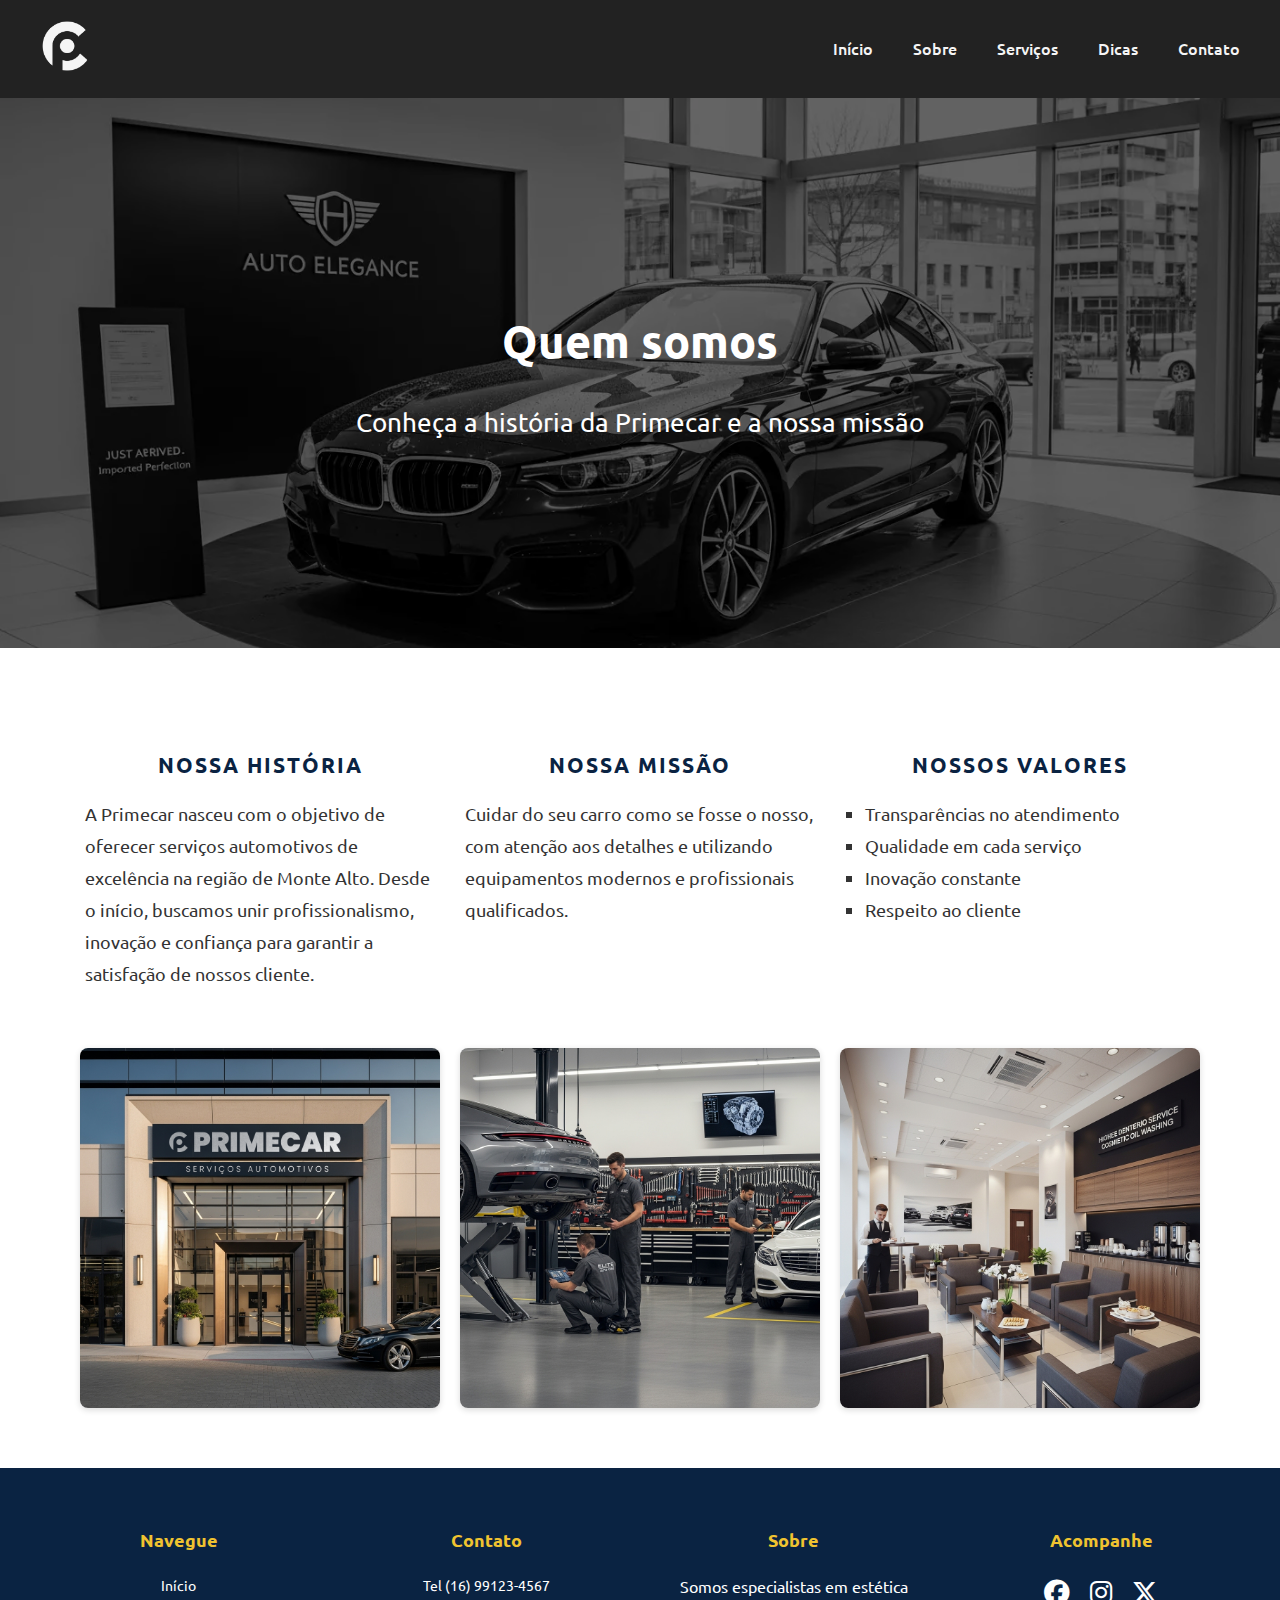
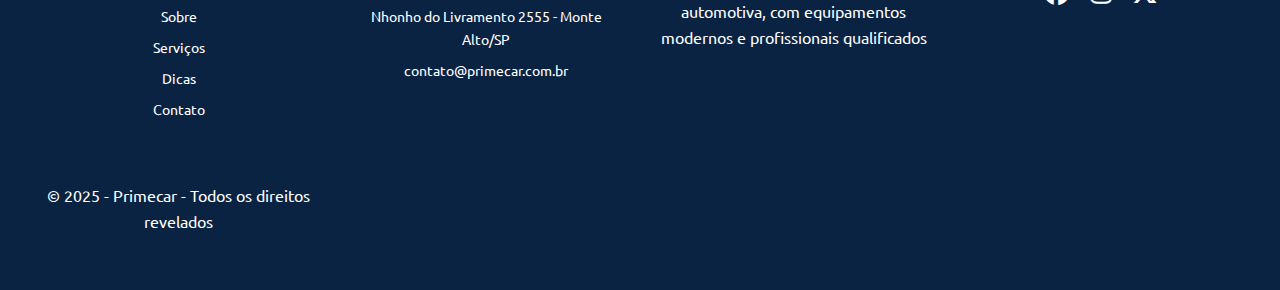
<file: sobre.html>
<!DOCTYPE html>
<html lang="pt-BR">
<head>
   <meta charset="utf-8">
   <title>Primecar - Centro automotivo</title>

   <!-- FOLHAS DE ESTILO -->
   <link rel="stylesheet" type="text/css" href="css/normalize.css">
   <link rel="stylesheet" type="text/css" href="css/style.css">

   <!-- FONTES -->
   <link rel="preconnect" href="https://fonts.googleapis.com">
   <link rel="preconnect" href="https://fonts.gstatic.com" crossorigin>
   <link href="https://fonts.googleapis.com/css2?family=Roboto:ital,wght@0,100..900;1,100..900&family=Ubuntu:ital,wght@0,300;0,400;0,500;0,700;1,300;1,400;1,500;1,700&display=swap" rel="stylesheet">

   <!-- ICONES -->
<link rel="stylesheet" href="https://cdnjs.cloudflare.com/ajax/libs/font-awesome/6.5.0/css/all.min.css"&gt; 

</head>
<body>
   <header class="main-header">
      <div class="logo"> 
         <img src="img/logo.png">
      </div>
      <nav class="main-nav"> 
         <ul>
            <a href="index.html"> <li>Início</li> </a>
            <a href="sobre.html"> <li>Sobre</li> </a>
            <a href="servicos.html"> <li>Serviços</li> </a>
            <a href="dicas.html"> <li>Dicas</li> </a>
            <a href="contatos.html"> <li>Contato</li> </a>
         </ul>
      </nav>
   </header>
   <main>
      <section class="banner">
         <div class="banner-overlay"></div> <!--SOBREPOSIÇÃO ESCURA POR CIMA DA IMAGEM-->
         <div class="banner-content">
            <h1>Quem somos</h1>
         <p>Conheça a história da Primecar e a nossa missão</p>
         </div>
      </section>
      <section class="sobre">
         <div class="sobre-blocos">
            <div class="sobre-texto">
               <h2>Nossa história</h2>
               <p>A Primecar nasceu com o objetivo de oferecer serviços automotivos de excelência na região de Monte Alto. Desde o início, buscamos unir profissionalismo, inovação e confiança para garantir a satisfação de nossos cliente.</p>
            </div>
            <div class="sobre-texto">
               <h2>Nossa missão</h2>
               <p>Cuidar do seu carro como se fosse o nosso, com atenção aos detalhes e utilizando equipamentos modernos e profissionais qualificados.</p>
            </div>
            <div class="sobre-texto">
               <h2>Nossos valores</h2>
               <ul>
                  <li>Transparências no atendimento</li>
                  <li>Qualidade em cada serviço</li>
                  <li>Inovação constante</li>
                  <li>Respeito ao cliente</li>
               </ul>
            </div>
         </div>
         <div class="sobre-imagens">
            <img src="img/fachada.png" alt="Fachada da Primecar">
            <img src="img/tecnica.jpg" alt="Área mecânica da Primecar">
            <img src="img/espera.jpg" alt="Sala de espera para clientes">
         </div>


   </section>
      
   </main>
   <footer class="rodape"> <!--INICIO DO RODAPÉ DO SITE-->
      <div class="rodape-container"> <!--CONTAINER DO RODAPÉ PARA ORGANIZAÇÃO-->

         <!--COLUNA 1 - NAVEGUE-->

      <div>
         <h3>Navegue</h3>
         <ul>
            <a href="index.html"> <li>Início</li> </a>
            <a href="sobre.html"> <li>Sobre</li> </a>
            <a href="servicos.html"> <li>Serviços</li> </a>
            <a href="dicas.html"> <li>Dicas</li> </a>
            <a href="contatos.html"> <li>Contato</li> </a>
         </ul>
      </div>

      <!--COLUNA 2 - CONTATO-->

      <div>
         <h3>Contato</h3>
         <ul>
            <li>Tel (16) 99123-4567</li>
            <li>Nhonho do Livramento 2555 - Monte Alto/SP</li>
            <a href="mailto:contato@primecar.com.br"><li>contato@primecar.com.br</li> </a>
         </ul>
      </div>

      <!--COLUNA 3 - SOBRE-->

      <div>
         <h3>Sobre</h3>
         <p>Somos especialistas em estética automotiva, com equipamentos modernos e profissionais qualificados</p>
      </div>

      <!--COLUNA 4 - ACOMPANHE-->

      <div>
         <h3>Acompanhe</h3>
         <div class="social-links">
            <a href=""> <i class="fa-brands fa-facebook"> </i> </a>
            <a href=""><i class="fa-brands fa-instagram"></i></a>
            <a href=""><i class="fa-brands fa-x-twitter"></i></a>
         </div>
      </div>
      <p>&copy; 2025 - Primecar - Todos os direitos revelados</p>
   </div>
   </footer>
</body>
</html>
</file>
<file: css/style.css>
/* GOOGLE FONTS

	.ubuntu-light {
  font-family: "Ubuntu", sans-serif;
  font-weight: 300;
  font-style: normal;
}

.ubuntu-regular {
  font-family: "Ubuntu", sans-serif;
  font-weight: 400;
  font-style: normal;
}

.ubuntu-medium {
  font-family: "Ubuntu", sans-serif;
  font-weight: 500;
  font-style: normal;
}

.ubuntu-bold {
  font-family: "Ubuntu", sans-serif;
  font-weight: 700;
  font-style: normal;
}

.ubuntu-light-italic {
  font-family: "Ubuntu", sans-serif;
  font-weight: 300;
  font-style: italic;
}

.ubuntu-regular-italic {
  font-family: "Ubuntu", sans-serif;
  font-weight: 400;
  font-style: italic;
}

.ubuntu-medium-italic {
  font-family: "Ubuntu", sans-serif;
  font-weight: 500;
  font-style: italic;
}

.ubuntu-bold-italic {
  font-family: "Ubuntu", sans-serif;
  font-weight: 700;
  font-style: italic;
}

.roboto-<uniquifier> {
  font-family: "Roboto", sans-serif;
  font-optical-sizing: auto;
  font-weight: <weight>;
  font-style: normal;
  font-variation-settings:
    "wdth" 100;
}
*/

/* ===== ESTILO GERAL ===== */

body{
	font-family: "Roboto", sans-serif;
	font-weight: 400;
	color: #22222;
	background-color: #fff;
	line-height: 1.6;

}
h2{
  font-family: "Ubuntu", sans-serif;
  font-weight: 700;
  font-style: normal; 
}

/* ==== CABEÇALHO ==== */
.main-header{
	background: #222;
	padding: 20px 40px;
	color: #fff;
	display: flex;
	align-items: center;
	justify-content: space-between;
}
 .logo img{
 	max-height: 50px; /*define a altura máxima da imagem*/
}

/*MENU DE NAVEGAÇÃO*/

.main-nav ul{
	list-style: none; /*remove as bolinhas de uma lista não ordenada*/
	display: flex;
	gap: 40px; /*Distancia entre os itens do memu (li)*/
}

.main-nav a{
	color: #f5f5f5;
	text-decoration: none;
	font-weight: 500;
	transition: 0.3s ease; /*aplica um efeito de transição ao hover*/
}

.main-nav a:hover{
	color: #f0c330;
}

/* ==== BANNER ==== */

.banner{
	position: relative;
	height: 550px;
	background: url("../img/hero.webp") no-repeat center center/cover;
	display: flex;
	align-items: center; /*ALINHA VERTICALMENTE*/
	justify-content: center; /*ALINHA HORIZONTALMENTE*/
	text-align: center;
	color: #fff;
}

/*OVERLAY:
_A FAIXA ESCURA QUE COBRE TODA A IMAGEM
_CRIA CONTRASTE PARA O TEXTO DO BANNER FICAR LEGÍVEL;
*/

.banner-overlay{
	position: absolute;
	background: rgba(0, 0, 0, 0.6);
	z-index: 1; /*FICA ATRAS DO TEXTO*/
	top: 0;
	left: 0;
	width: 100%;
	height: 100%; 
}

/*CONTEÚDO DO BANNER
_ TEXTO QUE APARECE EM CIMA DA FAIXA ESCURA
*/

.banner-content{
	z-index: 2;
	padding: 20px;
	max-width: 800px;
	position: relative;
}

.banner-content h1{
	font-size: 2.8rem;
	margin-bottom: 15px;
}

.banner-content p{
	font-size: 1.6rem;

}

/*
============================
	SEÇÃO DE DESTAQUES
============================
- AQUI FICAM OS ARTIGO COM NOTÍCIAS E DICAS
- USAMOS O GRID PARA ORGANIZAR OS CARDS DE FORMA AUTOMÁTICA
*/

.destaques{
	max-width: 1100px; /*APLICA UMA LARGURA MÁXIMA À SEÇÃO DESTAQUES*/
	margin: auto; /*CENTRALIZA A SEÇÃO*/
}

.destaques h2{
	font-size: 2rem;
	margin-bottom: 30px;
	color: #111;
}

.destaques .grid{
	display: grid;
	grid-template-columns: repeat(auto-fit, minmax(280px, 1fr));
	gap: 20px;
}

.destaques article{
	background: #fff;
	border-radius: 8px;
	box-shadow: 0 2px 5px rgba(0, 0, 0, 0.1);
	padding: 15px;
	text-align: center;
	transition: transform 0.4s ease;
}

.destaques article:hover{
	transform: translateY(-5px);
}

.destaques img{
	max-width: 100%;
	border-radius: 6px;
	margin-bottom: 10px;
}

.destaques h3{
	font-size: 1.4rem;
	color: #0A2342;
	margin-bottom: 10px;
}

.destaque p{
	font-size: 1.1rem;
	color: #444;
}

/*
========================
	SEÇÃO DP RODAPÉ
========================
- A PARTE FINAL DO SITE
*/

/*
# chama ID - elemento de formatação única na página
. chama class - elementos de formatação repetida na pag
*/

.rodape{
	background-color: #0A2342;
	color: #fff;
	width: 100%;
}

.rodape .rodape-container{
	max-width: 1200px;
	margin: 0 auto;
	padding: 40px 20px;
	display: grid;
	grid-template-columns: repeat(auto-fill, minmax(220px, 1fr));
	gap: 30px;
	text-align: center;
	justify-self: center;
	align-items: start;
}

.rodape h3{
	font-size: 1.1rem;
	margin-bottom: 20px;
	color: #F0C330;

}

.rodape ul{
	list-style: none;
	padding: 0;
}

.rodape ul li{
	margin-bottom: 8px;
	font-size: 0.9rem;
}

.rodape a{
	color: #fff;
	text-decoration: none;
	transition: 0.3s;
}

.rodape a:hover{
	color: #F0C330;
	font-weight: 500;
}


/*LINKS SOCIAIS*/

.rodape .social-links{
	display: flex;
	justify-content: center;
	gap: 20px;

}

.rodape .social-links a{
	color: #fff;
	font-size: 1.5rem;
	transition: color 0.3s;

}

.rodape .social-links a:hover{
	color: #f0c330;
}

.social-links i{
	font-size: 1.6rem;
}

/*CRÉDITOS FINAIS*/

.rodape .footer-container p{
	grid-column: 1 / -1;
	text-align: center;
	margin-top: 20px
	font-size: 0.85rem;
	color: #ccc;
}

/*===SEÇÃO SOBRE===*/

.sobre {
	max-width: 1200px;
	margin: 60px auto;
	padding: 0 20px;
	text-align: center;

}

/*Layout em 3 colunas para os textos*/
.sobre-blocos{
	display: flex;
	justify-content: center;
	gap: 30px;
	margin-bottom: 40px;
	flex-wrap: wrap;
}

.sobre-texto{
	flex: 1;
	min-width: 280px;
	max-width: 350px;
	
}


.sobre-texto h2{
	color:  #0a2342;
	margin-bottom: 10px;
	font-size:  1.3rem;
}

.sobre-texto p, .sobre-texto ul{
	font-size:  1.1rem;
	color:  #333;
	line-height:2rem;
	text-align:  left;
}

/*estilo da lista*/
.sobre-texto ul{
	list-style: square;
	padding-left: 20px;
}

/*BLOCO DE IMAGEM*/

.sobre-imagens{
	display: flex;
	justify-content:  center;
	gap: 20px;
	flex-wrap:  wrap;
}

.sobre-imagens img{
	width: 30%;
	min-width:  250px;
	border-radius:  8px;
	box-shadow:  0 2px 6px rgba(0, 0, 0, 0.15)
}

/*==PÁGINA SERVIÇOS==*/

.servicos{
	max-width:  1200px;
	margin: 0 auto;
	padding:  60px 20px;
	text-align:center ;
}

.servicos-grid{
	display:  grid;
	grid-template-columns: repeat(auto-fit, minmax(250px, 1fr));
	gap:  20px;
}
/*cada serviço*/

.servicos-grid article{
	background: #fff;
	border-radius: 8px;
	box-shadow: 0 2px 6px rgba(0, 0, 0, 0.15);
	overflow: hidden;
	transition: transform 0.4s ease;
}

.servicos-grid article:hover{
	transform:  scale(1.05);

}
/*imagens*/

.servicos-grid img{
	width:  100%;
	display: block;
	}

.servicos-grid h3{
	font-size:  1.2rem;
	color: #222;
	margin: 15px 0;

}

.dicas-con h3{
	font-size: 1.2rem;
	color: fff;
	margin: 35px 0;

}


/* ==============================
   SEÇÃO DE DICAS
============================== */

body {
   background-color: #ffff; 
   font-family: "Ubuntu", sans-serif;
   margin: 0;
   padding: 0;
}


h2 {
   text-align: center;
   color: #fff;
   font-size: 2rem;
   margin: 40px 0;
   text-transform: uppercase;
   letter-spacing: 2px;
}

.dicas-container {
   max-width: 1000px;
   margin: 0 auto;
   padding: 0 20px;
}

.dicas-container article {
   background-color: #fff;
   border-radius: 10px;
   padding: 25px;
   margin-bottom: 40px; /* espaçamento entre artigos */
   box-shadow: 0 4px 10px rgba(0, 0, 0, 0.2);
   text-align: center; /* centraliza o texto */
   transition: transform 0.3s ease, box-shadow 0.3s ease;
}

/* Efeito ao passar o mouse */
.dicas-container article:hover {
   transform: translateY(-10px);
   box-shadow: 0 6px 16px rgba(0, 0, 0, 0.3);
}


.dicas-container article h3 {
   color: #e6a400;
   font-size: 1.5rem;
   margin-bottom: 20px;
   text-transform: uppercase;
}


.dicas-container article img {
   display: block;
   margin: 0 auto 15px;
   max-width: 100%;
   height: auto;
   border-radius: 8px;
}


.dicas-container article p {
   color: #333;
   font-size: 1rem;
   line-height: 1.6;
   text-align: justify; /* alinha o texto */
   padding: 0 10px;
}


   h2 {
      font-size: 1.8rem;
   }

   .dicas-container article h3 {
      font-size: 1.3rem;
   }
}

/* ===PÁGINA CONTATO=== */

.contato {
	max-width: 1200px;
	margin: 60px auto;
	padding:  0 20px;
	text-align: center;
}

.contato h3{
	font-size: 2 rem;
	color: #0a2342;
	margin-bottom: 15px;

}

.contato p{
	font-size:  1rem;
	color:  #444;
	margin-bottom: 40px;
	line-height:  1.8;

}

/*BLOCO DE INFORMAÇÕES E MAPA */
.contato-info{
	display: grid;
	grid-template-columns: repeat(auto-fit,minmax(350px,1fr));
	align-items: center;
	gap:  40px;
	margin-bottom: 60px;
}

.contato-texto{
	text-align: left;
	color: #333;
	line-height: ;
}

.contato-texto h3{
	margin-bottom: 10px;
}

/*ESTILO DO MAPA INCOPORADO */

.contato-mapa iframe{
	width: 100%;
	height: 350px;
	border-radius: 8px;
	box-shadow: 0 2px 6px rgba(0, 0, 0, 0.3);
}

/* FORMULÁRIO */

.formulario-contato{
	background-color: #f7f7f7;
	padding:  40px 20px;
	border-radius: 10px;
	box-shadow:  0 2px 10px rgba(0, 0, 0, 0.3);
	text-align: left;
	max-width: 800px;
	margin: 0 auto;
}
.formulario-contato h3{
	color: #0a2342;
	margin-bottom: 20px;
	text-align: center;
}
</file>
